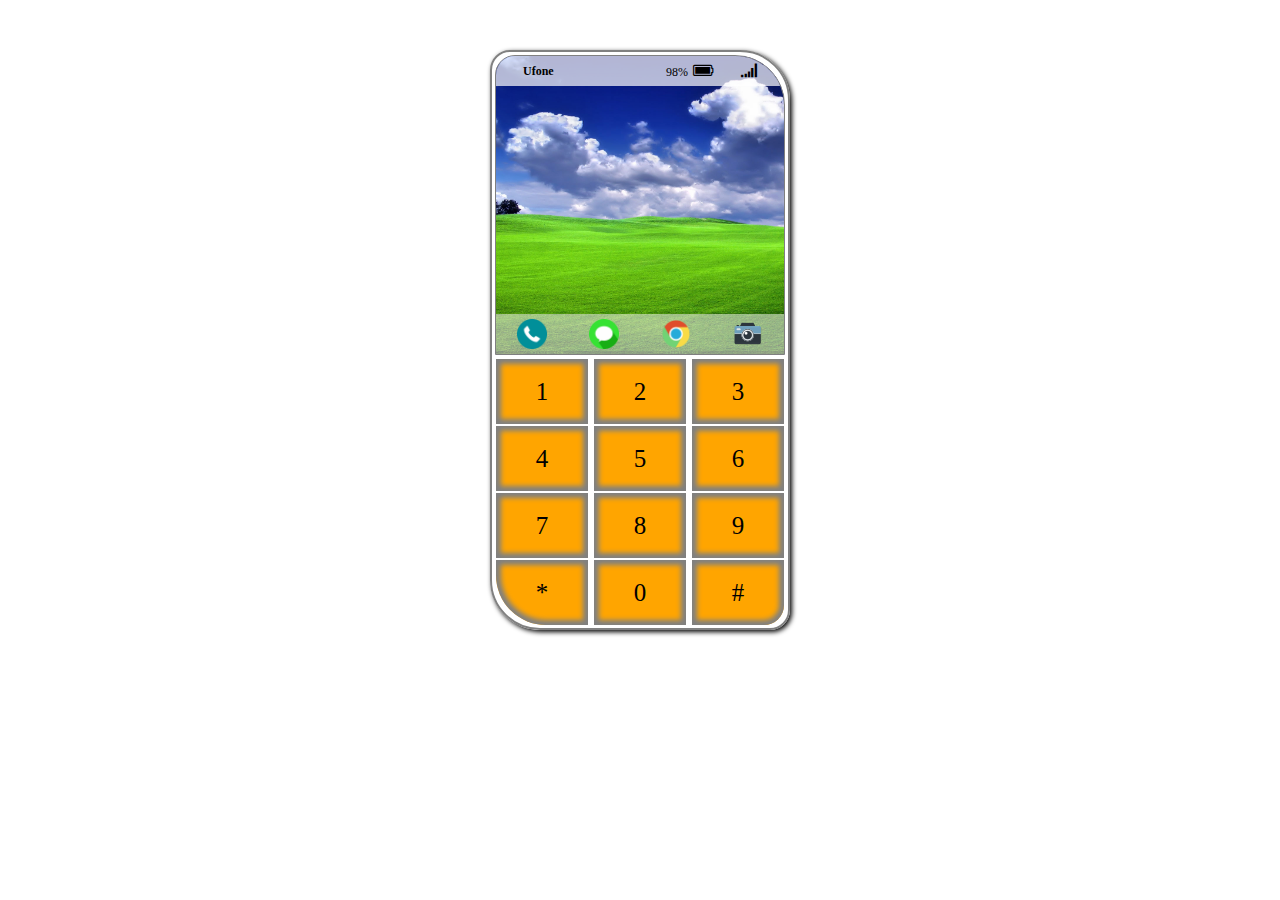
<file: Mobile Desing/index.html>
<!DOCTYPE html>
<html>
<head>
	<title>Mobile</title>
	<link rel="stylesheet" type="text/css" href="mobile.css">
	<link rel="stylesheet" href="https://cdnjs.cloudflare.com/ajax/libs/font-awesome/4.7.0/css/font-awesome.min.css">
</head>
<body>

	<div class="mobile">
<!---=================== SCREEN STARTS HERE =======================-->
		<div class="screen">
	<!--============ Notification Bar starts here ========-->
			<div class="notification-bar">
				<ul class="network-operator">
					<li><span id="jazz">Ufone</span></li>
				</ul>
				<ul class="notification-items">
					<li><span>98%</span><i class="fa fa-battery-full" aria-hidden="true"></i>
</li>
					<li><i class="fa fa-signal" aria-hidden="true"></i>

</li>

				</ul>
			</div>
	<!--============ Notification Bar ends here ============-->

	<!--============ screen bottom images starts here ======-->
			<div class="screen-bottom-bar">
				<img src="images/phone.png" class="bottom-images">
				<img src="images/message.png" class="bottom-images">
				<img src="images/chrome.png" class="bottom-images">
				<img src="images/camera.png" class="bottom-images">
			</div>
	<!--============ screen bottom images ends here ========-->
		</div>

<!---============= BOTTON CONTAINER STARTS HERE =======================-->
			<div class="btn-container">

				<button class="btn">1</button>
				<button class="btn">2</button>
				<button class="btn">3</button>

				<button class="btn">4</button>
				<button class="btn">5</button>
				<button class="btn">6</button>

				<button class="btn">7</button>
				<button class="btn">8</button>
				<button class="btn">9</button>

				<button class="btn btn-left-bottom">*</button>
				<button class="btn">0</button>
				<button class="btn btn-right-bottom"> # </button>
			</div>	
<!---============= BOTTON CONTAINER ENDS HERE =======================-->
	</div>

</body>
</html>
</file>
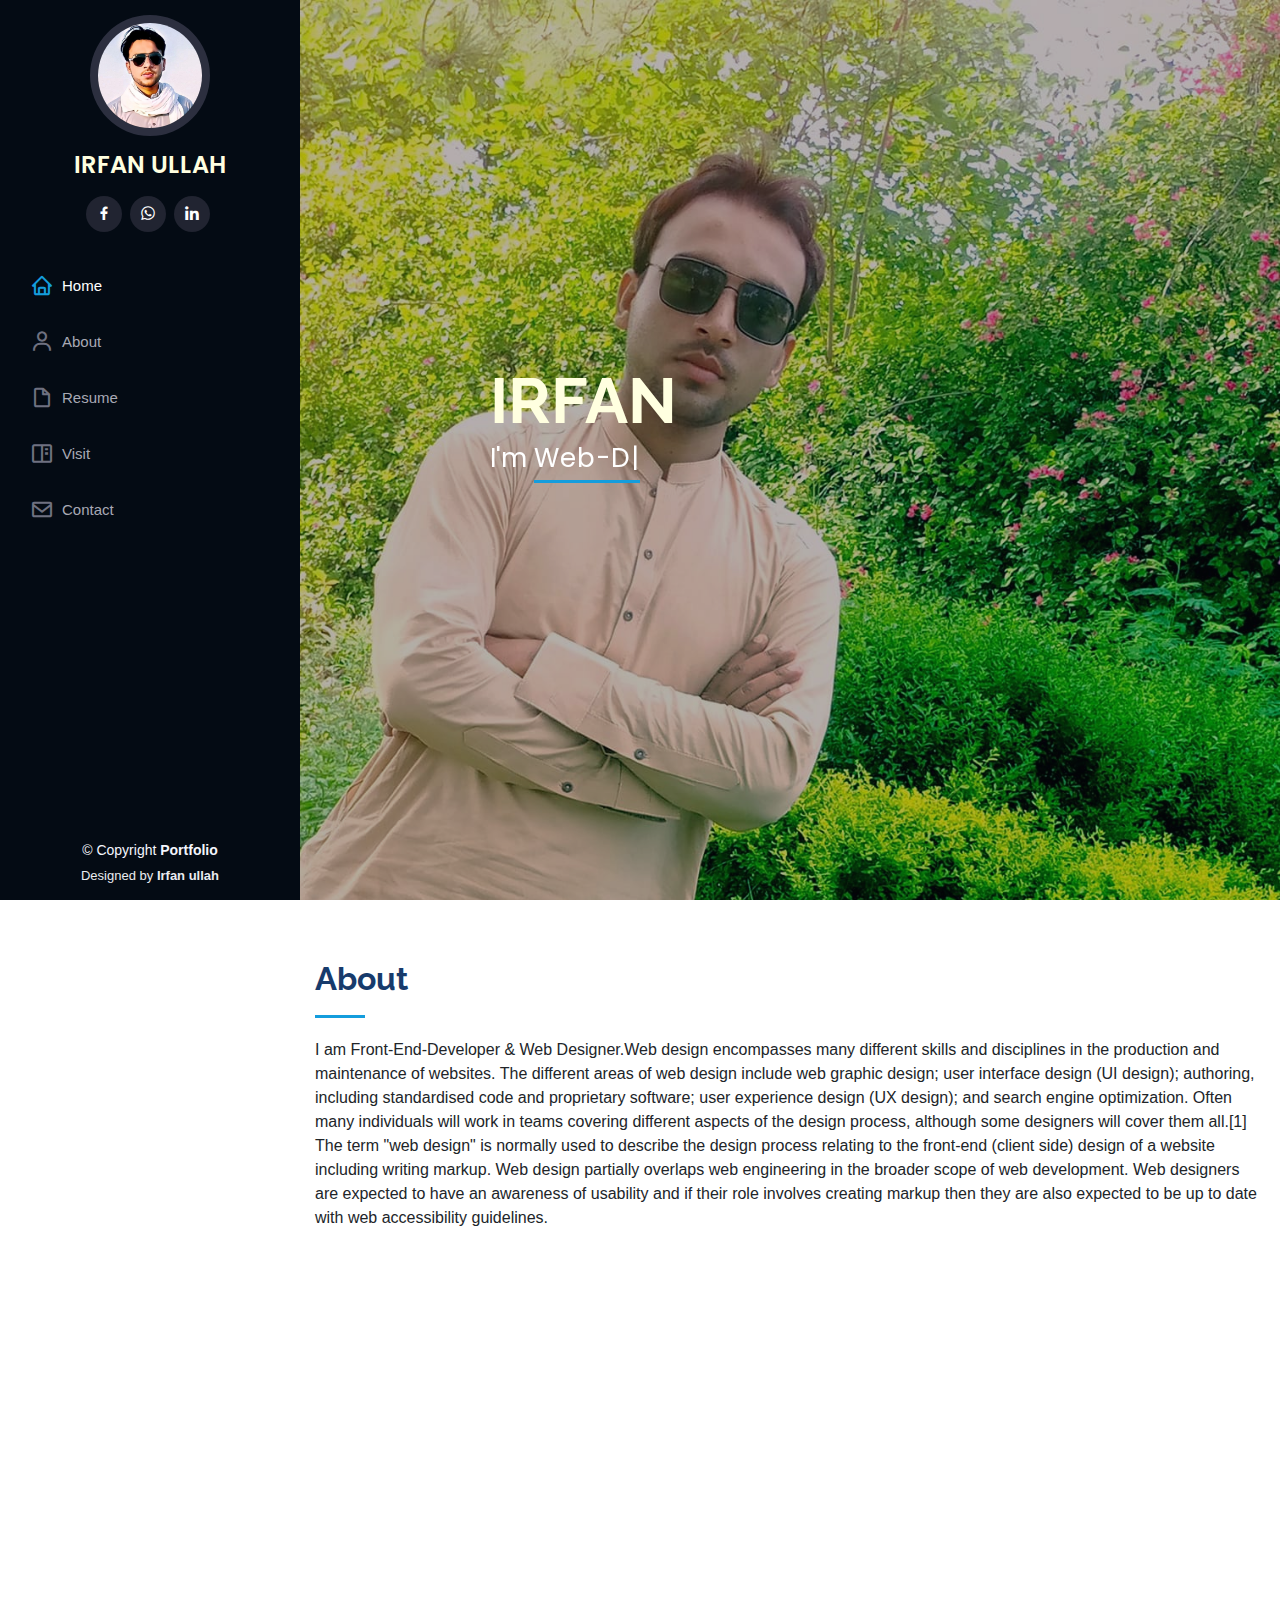
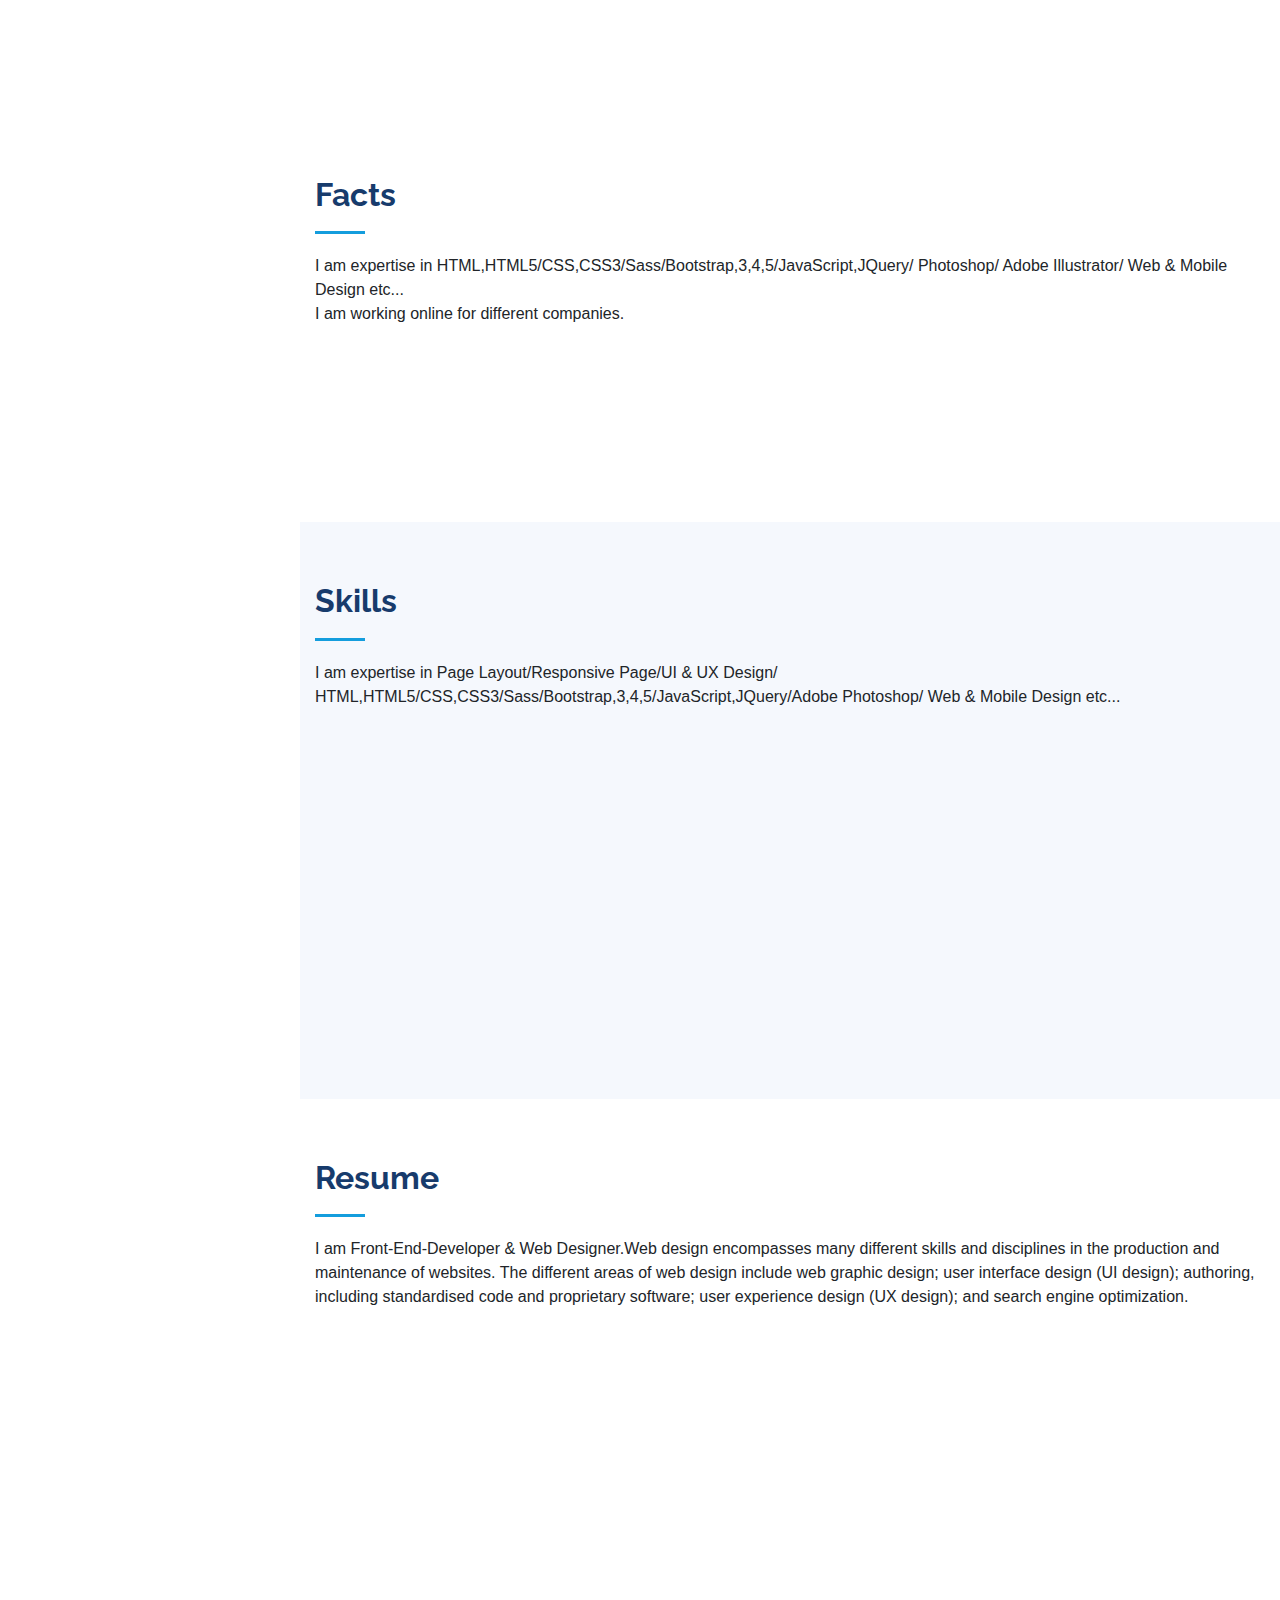
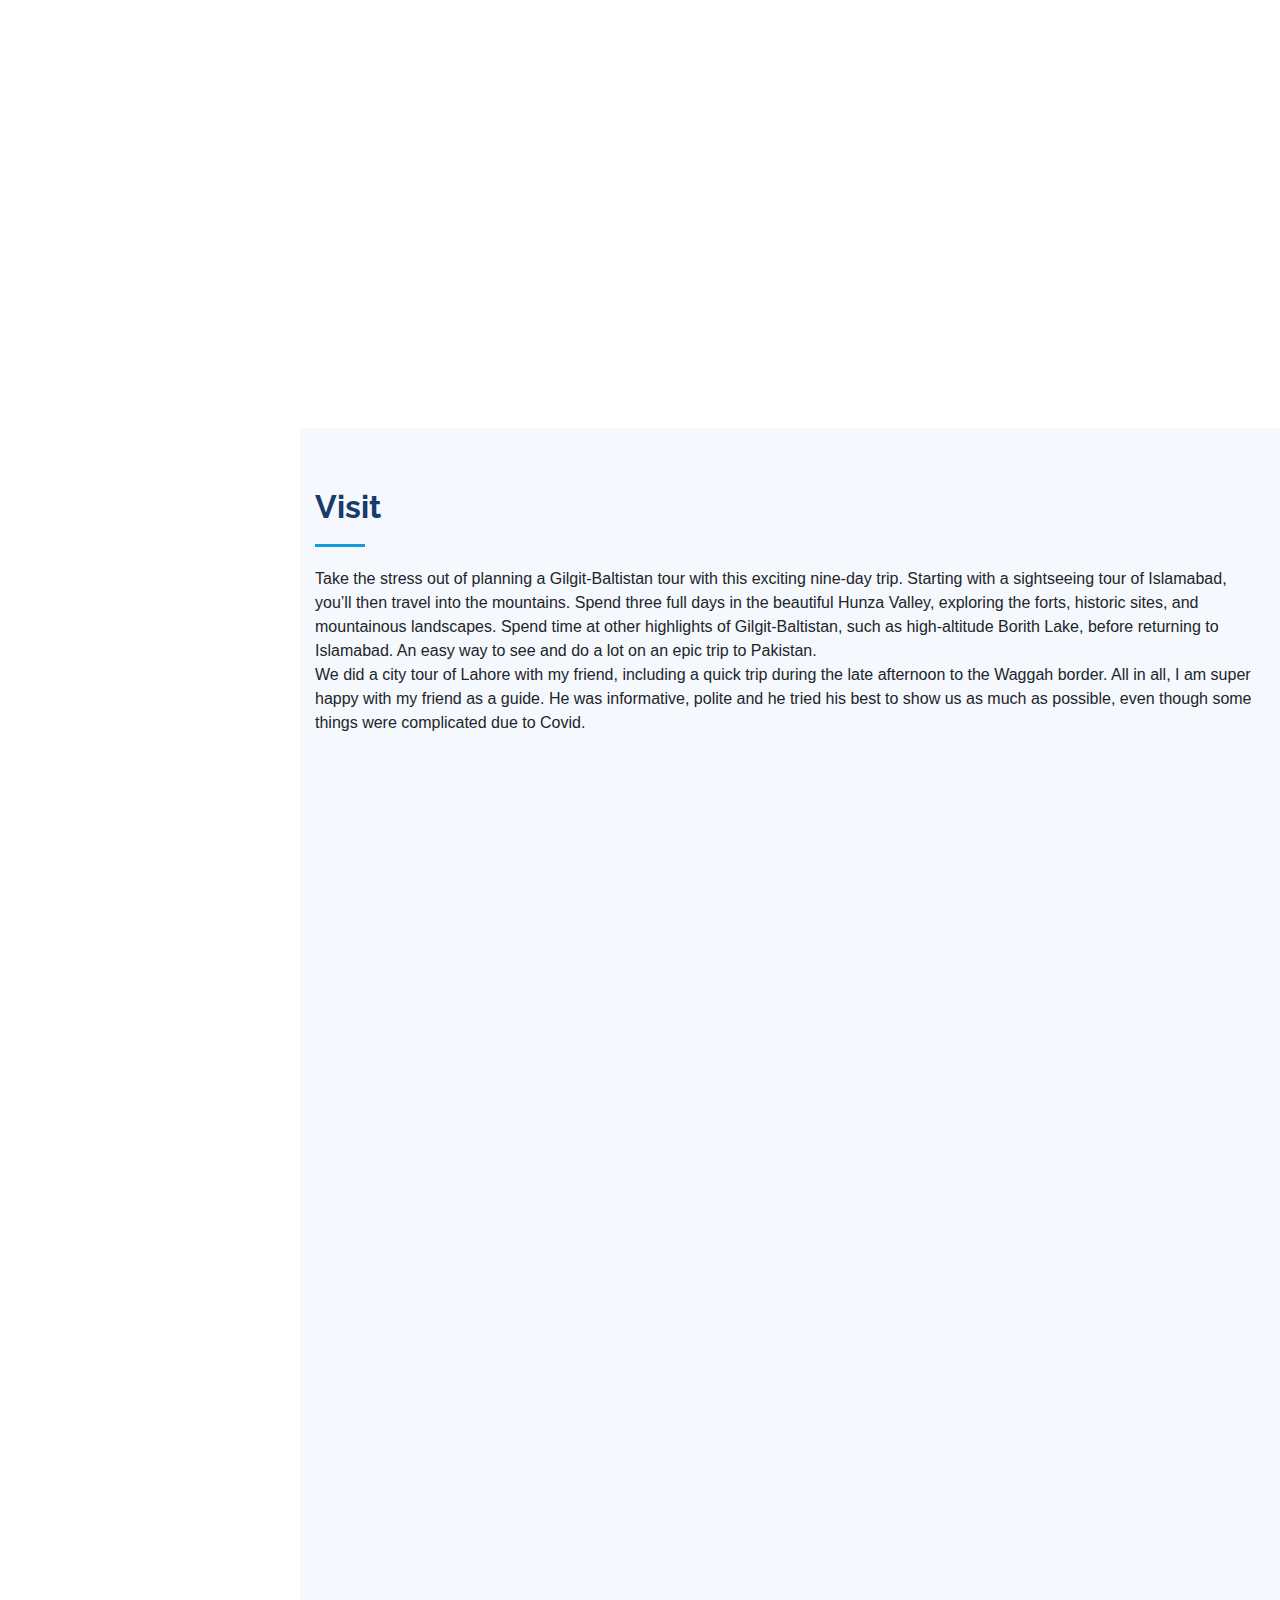
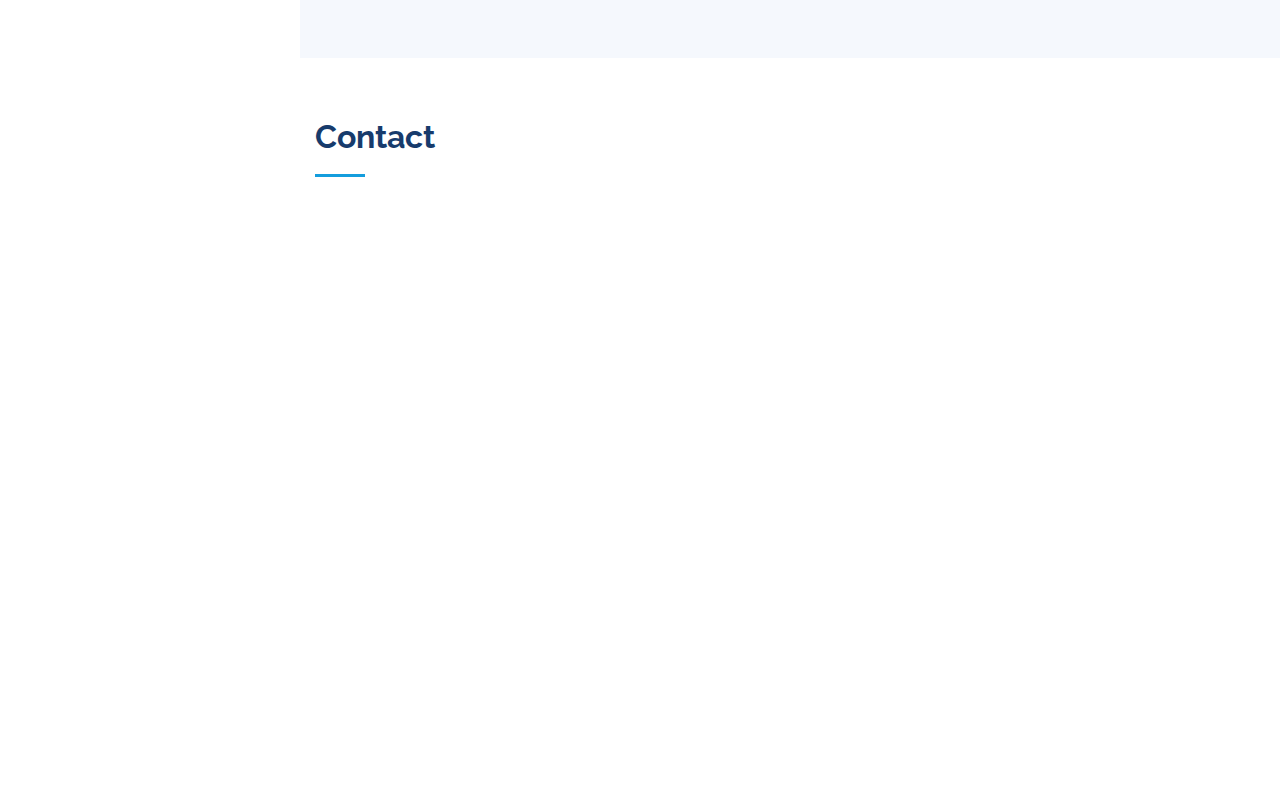
<file: My-Portfolio/index.html>
<!DOCTYPE html>
<html lang="en">

<head>
  <meta charset="utf-8">
  <meta content="width=device-width, initial-scale=1.0" name="viewport">

  <title>Portfolio</title>
  <meta content="" name="description">
  <meta content="" name="keywords">

  <!-- Favicons -->
  <link href="assets/img/favicon.png" rel="icon">
  <link href="assets/img/apple-touch-icon.png" rel="apple-touch-icon">

  <!-- Google Fonts -->
  <link href="https://fonts.googleapis.com/css?family=Open+Sans:300,300i,400,400i,600,600i,700,700i|Raleway:300,300i,400,400i,500,500i,600,600i,700,700i|Poppins:300,300i,400,400i,500,500i,600,600i,700,700i" rel="stylesheet">

  <!-- Vendor CSS Files -->
  <link href="assets/vendor/bootstrap/css/bootstrap.min.css" rel="stylesheet">
  <link href="assets/vendor/icofont/icofont.min.css" rel="stylesheet">
  <link href="assets/vendor/boxicons/css/boxicons.min.css" rel="stylesheet">
  <link href="assets/vendor/venobox/venobox.css" rel="stylesheet">
  <link href="assets/vendor/owl.carousel/assets/owl.carousel.min.css" rel="stylesheet">
  <link href="assets/vendor/aos/aos.css" rel="stylesheet">

  <!-- Template Main CSS File -->
  <link href="assets/css/style.css" rel="stylesheet">
</head>

<body>

  <!-- ======= Mobile nav toggle button ======= -->
  <button type="button" class="mobile-nav-toggle d-xl-none"><i class="icofont-navigation-menu"></i></button>

  <!-- ======= Header ======= -->
  <header id="header">
    <div class="d-flex flex-column">

      <div class="profile">
        <img src="assets/img/irfan.jpg" alt="" class="img-fluid rounded-circle">
        <h1 class="text-light"><a href="index.html">IRFAN ULLAH</a></h1>
        <div class="social-links mt-3 text-center">
          <a href="https://www.facebook.com/irfanullah.khan.184881/" class="facebook"><i class="bx bxl-facebook"></i></a>
          <a href="https://web.whatsapp.com/" class="whatsapp"><i class="bx bxl-whatsapp"></i></a>
          <a href="https://www.linkedin.com/in/irfan-ullah-52993321b/" class="linkedin"><i class="bx bxl-linkedin"></i></a>
        </div>
      </div>

      <nav class="nav-menu">
        <ul>
          <li class="active"><a href="index.html"><i class="bx bx-home"></i> <span>Home</span></a></li>
          <li><a href="#about"><i class="bx bx-user"></i> <span>About</span></a></li>
          <li><a href="#resume"><i class="bx bx-file-blank"></i> <span>Resume</span></a></li>
          <li><a href="#portfolio"><i class="bx bx-book-content"></i> Visit</a></li>
          <li><a href="#contact"><i class="bx bx-envelope"></i> Contact</a></li>

        </ul>
      </nav><!-- .nav-menu -->
      <button type="button" class="mobile-nav-toggle d-xl-none"><i class="icofont-navigation-menu"></i></button>

    </div>
  </header><!-- End Header -->

  <!-- ======= Hero Section ======= -->
  <section id="hero" class="d-flex flex-column justify-content-center align-items-center">
    <div class="hero-container" data-aos="fade-in">
      <h1>IRFAN</h1>
      <p>I'm <span class="typed" data-typed-items="Web-Designer"></span></p>
    </div>
  </section><!-- End Hero -->

  <main id="main">

    <!-- ======= About Section ======= -->
    <section id="about" class="about">
      <div class="container">

        <div class="section-title">
          <h2>About</h2>
          <p>I am Front-End-Developer & Web Designer.Web design encompasses many different skills and disciplines in the production and maintenance of websites. The different areas of web design include web graphic design; user interface design (UI design); authoring, including standardised code and proprietary software; user experience design (UX design); and search engine optimization. Often many individuals will work in teams covering different aspects of the design process, although some designers will cover them all.[1] The term "web design" is normally used to describe the design process relating to the front-end (client side) design of a website including writing markup. Web design partially overlaps web engineering in the broader scope of web development. Web designers are expected to have an awareness of usability and if their role involves creating markup then they are also expected to be up to date with web accessibility guidelines.</p>
        </div>

        <div class="row">
          <div class="col-lg-4" data-aos="fade-right">
            <img src="assets/img/irfan-3.jpg" class="img-fluid" alt="">
          </div>
          <div class="col-lg-8 pt-4 pt-lg-0 content" data-aos="fade-left">
            <h3>Front End Developer &amp; Web Designer.</h3>
            <p class="font-italic">
              I have exparience in Front End Developer and Web Designing. I have worked on several UI designing projects and make the design Dynamic, Clean, Modern and Sleek.
             <p>I am expertise in
              HTML,HTML5/CSS,CSS3/Sass/Bootstrap,3,4,5/JavaScript,JQuery/
              Photoshop/
              Adobe Illustrator/
              Web & Mobile Design etc...</p>
            </p>
            <div class="row">
              <div class="col-lg-6">
                <ul>
                  <li><i class="icofont-rounded-right"></i> <strong>Birthday:</strong> 4 April 1994</li>
                  <li><i class="icofont-rounded-right"></i> <strong>Phone:</strong> +923078078715</li>
                  <li><i class="icofont-rounded-right"></i> <strong>City:</strong> City : Pakistan, Islamabad</li>
                   <li><i class="icofont-rounded-right"></i> <strong>LinkedIn:</strong> Available</li>
                </ul>
              </div>
              <div class="col-lg-6">
                <ul>
                  <li><i class="icofont-rounded-right"></i> <strong>Age:</strong> 27</li>
                  <li><i class="icofont-rounded-right"></i> <strong>Degree:</strong> Information Technology</li>
                  <li><i class="icofont-rounded-right"></i> <strong>Email:</strong> irfanullahkk715@gmail.com</li>
                  <li><i class="icofont-rounded-right"></i> <strong>Freelance:</strong> Available</li>
                </ul>
              </div>
            </div>
          </div>
        </div>

      </div>
    </section><!-- End About Section -->

    <!-- ======= Facts Section ======= -->
    <section id="facts" class="facts">
      <div class="container">

        <div class="section-title">
          <h2>Facts</h2>
          <p>I am expertise in HTML,HTML5/CSS,CSS3/Sass/Bootstrap,3,4,5/JavaScript,JQuery/ Photoshop/ Adobe Illustrator/ Web & Mobile Design etc...</p>
          <p>I am working online for different companies.</p>
        </div>

        <div class="row no-gutters">

          <div class="col-lg-3 col-md-6 d-md-flex align-items-md-stretch" data-aos="fade-up">
            <div class="count-box">
              <i class="icofont-simple-smile"></i>
              <span data-toggle="counter-up">332</span>
              <p><strong>Happy Clients</strong></p>
            </div>
          </div>

          <div class="col-lg-3 col-md-6 d-md-flex align-items-md-stretch" data-aos="fade-up" data-aos-delay="100">
            <div class="count-box">
              <i class="icofont-document-folder"></i>
              <span data-toggle="counter-up">121</span>
              <p><strong>Projects</strong></p>
            </div>
          </div>

          <div class="col-lg-3 col-md-6 d-md-flex align-items-md-stretch" data-aos="fade-up" data-aos-delay="200">
            <div class="count-box">
              <i class="icofont-live-support"></i>
              <span data-toggle="counter-up">1,463</span>
              <p><strong>Hours Of Support</strong></p>
            </div>
          </div>

          <div class="col-lg-3 col-md-6 d-md-flex align-items-md-stretch" data-aos="fade-up" data-aos-delay="300">
            <div class="count-box">
              <i class="icofont-users-alt-5"></i>
              <span data-toggle="counter-up">15</span>
              <p><strong>Hard Workers</strong></p>
            </div>
          </div>

        </div>

      </div>
    </section><!-- End Facts Section -->

    <!-- ======= Skills Section ======= -->
    <section id="skills" class="skills section-bg">
      <div class="container">

        <div class="section-title">
          <h2>Skills</h2>
          <p>I am expertise in Page Layout/Responsive Page/UI & UX Design/ HTML,HTML5/CSS,CSS3/Sass/Bootstrap,3,4,5/JavaScript,JQuery/Adobe  Photoshop/ Web & Mobile Design etc...</p></p>
        </div>

        <div class="row skills-content">

          <div class="col-lg-6" data-aos="fade-up">

            <div class="progress">
              <span class="skill">Page Layout <i class="val">100%</i></span>
              <div class="progress-bar-wrap">
                <div class="progress-bar" role="progressbar" aria-valuenow="100" aria-valuemin="0" aria-valuemax="100"></div>
              </div>
            </div>

             <div class="progress">
              <span class="skill">PSD TO HTML <i class="val">100%</i></span>
              <div class="progress-bar-wrap">
                <div class="progress-bar" role="progressbar" aria-valuenow="100" aria-valuemin="0" aria-valuemax="100"></div>
              </div>
            </div>

            <div class="progress">
              <span class="skill">HTML,HTML 5 <i class="val">100%</i></span>
              <div class="progress-bar-wrap">
                <div class="progress-bar" role="progressbar" aria-valuenow="100" aria-valuemin="0" aria-valuemax="100"></div>
              </div>
            </div>

            <div class="progress">
              <span class="skill">CSS,CSS 3 <i class="val">90%</i></span>
              <div class="progress-bar-wrap">
                <div class="progress-bar" role="progressbar" aria-valuenow="90" aria-valuemin="0" aria-valuemax="100"></div>
              </div>
            </div>

            <div class="progress">
              <span class="skill">JavaScript,JQUERY <i class="val">85%</i></span>
              <div class="progress-bar-wrap">
                <div class="progress-bar" role="progressbar" aria-valuenow="85" aria-valuemin="0" aria-valuemax="100"></div>
              </div>
            </div>

             <div class="progress">
              <span class="skill">ms word,excel,power point<i class="val">100%</i></span>
              <div class="progress-bar-wrap">
                <div class="progress-bar" role="progressbar" aria-valuenow="100" aria-valuemin="0" aria-valuemax="100"></div>
              </div>
            </div>

          </div>

          <div class="col-lg-6" data-aos="fade-up" data-aos-delay="100">

             <div class="progress">
              <span class="skill">Responsive Template <i class="val">100%</i></span>
              <div class="progress-bar-wrap">
                <div class="progress-bar" role="progressbar" aria-valuenow="100" aria-valuemin="0" aria-valuemax="100"></div>
              </div>
            </div>

             <div class="progress">
              <span class="skill">UI & UX DESIGN <i class="val">100%</i></span>
              <div class="progress-bar-wrap">
                <div class="progress-bar" role="progressbar" aria-valuenow="100" aria-valuemin="0" aria-valuemax="100"></div>
              </div>
            </div>

            <div class="progress">
              <span class="skill">SASS <i class="val">100%</i></span>
              <div class="progress-bar-wrap">
                <div class="progress-bar" role="progressbar" aria-valuenow="100" aria-valuemin="0" aria-valuemax="100"></div>
              </div>
            </div>

            <div class="progress">
              <span class="skill">BOOTSTRAP 3,4,5 <i class="val">100%</i></span>
              <div class="progress-bar-wrap">
                <div class="progress-bar" role="progressbar" aria-valuenow="100" aria-valuemin="0" aria-valuemax="100"></div>
              </div>
            </div>

            <div class="progress">
              <span class="skill">Adobe Photoshop <i class="val">90%</i></span>
              <div class="progress-bar-wrap">
                <div class="progress-bar" role="progressbar" aria-valuenow="90" aria-valuemin="0" aria-valuemax="100"></div>
              </div>
            </div>

             <div class="progress">
              <span class="skill">typing speed 40wpm <i class="val">100%</i></span>
              <div class="progress-bar-wrap">
                <div class="progress-bar" role="progressbar" aria-valuenow="100" aria-valuemin="0" aria-valuemax="100"></div>
              </div>
            </div>

          </div>

        </div>

      </div>
    </section><!-- End Skills Section -->

    <!-- ======= Resume Section ======= -->
    <section id="resume" class="resume">
      <div class="container">

        <div class="section-title">
          <h2>Resume</h2>
          <p>I am Front-End-Developer & Web Designer.Web design encompasses many different skills and disciplines in the production and maintenance of websites. The different areas of web design include web graphic design; user interface design (UI design); authoring, including standardised code and proprietary software; user experience design (UX design); and search engine optimization.</p>
        </div>

        <div class="row">
          <div class="col-lg-6" data-aos="fade-up">
            <h3 class="resume-title">Sumary</h3>
            <div class="resume-item pb-0">
              <h4>Irfan Ullah</h4>
              <p><em>Innovative and deadline-driven Web Designer and Web Developer with 3+ months of experience designing and developing user-centered digital/print marketing material from initial concept to final, polished deliverable.</em></p>
              <ul>
                <li>Islamabad,Pakistan</li>
                <li>(+92)3078078715</li>
                <li>irfanullahkk715@gmail.com</li>
              </ul>
            </div>

            <h3 class="resume-title">Education</h3>
            <div class="resume-item">
              <h4>Information Technology</h4>
              <h5>2013 - 2016</h5>
              <p><em>University of Science and Techonlogy BANNU (KPK)</em></p>
              <p>Strengthening research and academics through up-to-date curricula, adequate Infrastructure, well -qualified faculty, academic and research collaboration with other universities both within and outside the country, and arrangement of conferences, symposia, and conferences.</p>
            </div>
          </div>
          <div class="col-lg-6" data-aos="fade-up" data-aos-delay="100">
            <h3 class="resume-title">Professional Experience</h3>
            <div class="resume-item">
              <h4>Front-end-Developer</h4>
              <ul>
                <li>Lead in the design, development, and implementation of the graphic, layout, and production communication materials</li>
                <li>Delegate tasks to the 7 members of the design team and provide counsel on all aspects of the project. </li>
                <li>Supervise the assessment of all graphic materials in order to ensure quality and accuracy of the design</li>
              </ul>
            </div>
            <div class="resume-item">
              <h4>Web Designer</h4>
              <ul>
                <li>Developed numerous marketing programs (logos, brochures,infographics, presentations, and advertisements).</li>
                <li>Managed up to 5 projects or tasks at a given time while under pressure</li>
                <li>Recommended and consulted with clients on the most appropriate graphic design</li>
                <li>Created 4+ design presentations and proposals a month for clients and account managers</li>
              </ul>
            </div>
          </div>
        </div>

      </div>
    </section><!-- End Resume Section -->

    <!-- ======= Visit Section ======= -->
    <section id="portfolio" class="portfolio section-bg">
      <div class="container">

        <div class="section-title">
          <h2>Visit</h2>
          <p>Take the stress out of planning a Gilgit-Baltistan tour with this exciting nine-day trip. Starting with a sightseeing tour of Islamabad, you’ll then travel into the mountains. Spend three full days in the beautiful Hunza Valley, exploring the forts, historic sites, and mountainous landscapes. Spend time at other highlights of Gilgit-Baltistan, such as high-altitude Borith Lake, before returning to Islamabad. An easy way to see and do a lot on an epic trip to Pakistan.</p>
          <p>We did a city tour of Lahore with my friend, including a quick trip during the late afternoon to the Waggah border. All in all, I am super happy with my friend as a guide. He was informative, polite and he tried his best to show us as much as possible, even though some things were complicated due to Covid.</p>
        </div>

        <div class="row" data-aos="fade-up">
          <div class="col-lg-12 d-flex justify-content-center">
            <ul id="portfolio-flters">
              <li data-filter="*" class="filter-active">All</li>
              <li data-filter=".filter-app">Islamabad</li>
              <li data-filter=".filter-card">Lahore</li>
              <li data-filter=".filter-web">Peshawar</li>
            </ul>
          </div>
        </div>

        <div class="row portfolio-container" data-aos="fade-up" data-aos-delay="100">

          <div class="col-lg-4 col-md-6 portfolio-item filter-app">
            <div class="portfolio-wrap">
              <img src="assets/img/portfolio/portfolio-1.jpg" class="img-fluid" alt="">
              <div class="portfolio-links">
                <a href="assets/img/portfolio/portfolio-1.jpg" data-gall="portfolioGallery" class="venobox" title="App 1"><i class="bx bx-plus"></i></a>
                <a href="portfolio-details.html" title="More Details"><i class="bx bx-link"></i></a>
              </div>
            </div>
          </div>

          <div class="col-lg-4 col-md-6 portfolio-item filter-web">
            <div class="portfolio-wrap">
              <img src="assets/img/portfolio/portfolio-2.jpg" class="img-fluid" alt="">
              <div class="portfolio-links">
                <a href="assets/img/portfolio/portfolio-2.jpg" data-gall="portfolioGallery" class="venobox" title="Web 3"><i class="bx bx-plus"></i></a>
                <a href="portfolio-details.html" title="More Details"><i class="bx bx-link"></i></a>
              </div>
            </div>
          </div>

          <div class="col-lg-4 col-md-6 portfolio-item filter-app">
            <div class="portfolio-wrap">
              <img src="assets/img/portfolio/portfolio-3.jpg" class="img-fluid" alt="">
              <div class="portfolio-links">
                <a href="assets/img/portfolio/portfolio-3.jpg" data-gall="portfolioGallery" class="venobox" title="App 2"><i class="bx bx-plus"></i></a>
                <a href="portfolio-details.html" title="More Details"><i class="bx bx-link"></i></a>
              </div>
            </div>
          </div>

          <div class="col-lg-4 col-md-6 portfolio-item filter-card">
            <div class="portfolio-wrap">
              <img src="assets/img/portfolio/portfolio-4.jpg" class="img-fluid" alt="">
              <div class="portfolio-links">
                <a href="assets/img/portfolio/portfolio-4.jpg" data-gall="portfolioGallery" class="venobox" title="Card 2"><i class="bx bx-plus"></i></a>
                <a href="portfolio-details.html" title="More Details"><i class="bx bx-link"></i></a>
              </div>
            </div>
          </div>

          <div class="col-lg-4 col-md-6 portfolio-item filter-web">
            <div class="portfolio-wrap">
              <img src="assets/img/portfolio/portfolio-5.jpg" class="img-fluid" alt="">
              <div class="portfolio-links">
                <a href="assets/img/portfolio/portfolio-5.jpg" data-gall="portfolioGallery" class="venobox" title="Web 2"><i class="bx bx-plus"></i></a>
                <a href="portfolio-details.html" title="More Details"><i class="bx bx-link"></i></a>
              </div>
            </div>
          </div>

          <div class="col-lg-4 col-md-6 portfolio-item filter-app">
            <div class="portfolio-wrap">
              <img src="assets/img/portfolio/portfolio-6.jpg" class="img-fluid" alt="">
              <div class="portfolio-links">
                <a href="assets/img/portfolio/portfolio-6.jpg" data-gall="portfolioGallery" class="venobox" title="App 3"><i class="bx bx-plus"></i></a>
                <a href="portfolio-details.html" title="More Details"><i class="bx bx-link"></i></a>
              </div>
            </div>
          </div>

          <div class="col-lg-4 col-md-6 portfolio-item filter-card">
            <div class="portfolio-wrap">
              <img src="assets/img/portfolio/portfolio-7.jpg" class="img-fluid" alt="">
              <div class="portfolio-links">
                <a href="assets/img/portfolio/portfolio-7.jpg" data-gall="portfolioGallery" class="venobox" title="Card 1"><i class="bx bx-plus"></i></a>
                <a href="portfolio-details.html" title="More Details"><i class="bx bx-link"></i></a>
              </div>
            </div>
          </div>

          <div class="col-lg-4 col-md-6 portfolio-item filter-card">
            <div class="portfolio-wrap">
              <img src="assets/img/portfolio/portfolio-8.jpg" class="img-fluid" alt="">
              <div class="portfolio-links">
                <a href="assets/img/portfolio/portfolio-8.jpg" data-gall="portfolioGallery" class="venobox" title="Card 3"><i class="bx bx-plus"></i></a>
                <a href="portfolio-details.html" title="More Details"><i class="bx bx-link"></i></a>
              </div>
            </div>
          </div>

          <div class="col-lg-4 col-md-6 portfolio-item filter-web">
            <div class="portfolio-wrap">
              <img src="assets/img/portfolio/portfolio-9.jpg" class="img-fluid" alt="">
              <div class="portfolio-links">
                <a href="assets/img/portfolio/portfolio-9.jpg" data-gall="portfolioGallery" class="venobox" title="Web 3"><i class="bx bx-plus"></i></a>
                <a href="portfolio-details.html" title="More Details"><i class="bx bx-link"></i></a>
              </div>
            </div>
          </div>

        </div>

      </div>
    </section><!-- End Portfolio Section -->

    <!-- ======= Contact Section ======= -->
    <section id="contact" class="contact">
      <div class="container">

        <div class="section-title">
          <h2>Contact</h2>
        </div>

        <div class="row" data-aos="fade-in">

          <div class="col-lg-5 d-flex align-items-stretch">
            <div class="info">
              <div class="address">
                <i class="icofont-google-map"></i>
                <h4>Location:</h4>
                <p>Codify (Pvt) Limited
                  Strt #7A, Hostel City, Chak Shahzad, Islamabad, 44000, Pakistan</p>
              </div>

              <div class="email">
                <i class="icofont-envelope"></i>
                <h4>Email:</h4>
                <p>irfanullahkk715@gmial.com</p>
              </div>

              <div class="phone">
                <i class="icofont-phone"></i>
                <h4>Call:</h4>
                <p>+923078078715</p>
              </div>

            </div>
          </div>

          <div class="col-lg-7 mt-5 mt-lg-0 d-flex align-items-stretch">
             <iframe src="https://www.google.com/maps/embed?pb=!1m18!1m12!1m3!1d5121.522888171135!2d73.15511665154861!3d33.65983938966275!2m3!1f0!2f0!3f0!3m2!1i1024!2i768!4f13.1!3m3!1m2!1s0x0%3A0xf2327a654291c1f3!2sCodify%20(Pvt)%20Limited!5e0!3m2!1sen!2sbg!4v1633510200330!5m2!1sen!2sbg" width="600" height="450" style="border:0;" allowfullscreen="" loading="lazy"></iframe>
          </div>

        </div>

      </div>
    </section><!-- End Contact Section -->

  </main><!-- End #main -->

  <!-- ======= Footer ======= -->
  <footer id="footer">
    <div class="container">
      <div class="copyright">
        &copy; Copyright <strong><span>Portfolio</span></strong>
      </div>
      <div class="credits">
        <!-- All the links in the footer should remain intact. -->
        <!-- You can delete the links only if you purchased the pro version. -->
        <!-- Licensing information: https://bootstrapmade.com/license/ -->
        <!-- Purchase the pro version with working PHP/AJAX contact form: https://bootstrapmade.com/iportfolio-bootstrap-portfolio-websites-template/ -->
        Designed by <strong>Irfan ullah</strong>
      </div>
    </div>
  </footer><!-- End  Footer -->

  <a href="#" class="back-to-top"><i class="icofont-simple-up"></i></a>

  <!-- Vendor JS Files -->
  <script src="assets/vendor/jquery/jquery.min.js"></script>
  <script src="assets/vendor/bootstrap/js/bootstrap.bundle.min.js"></script>
  <script src="assets/vendor/jquery.easing/jquery.easing.min.js"></script>
  <script src="assets/vendor/php-email-form/validate.js"></script>
  <script src="assets/vendor/waypoints/jquery.waypoints.min.js"></script>
  <script src="assets/vendor/counterup/counterup.min.js"></script>
  <script src="assets/vendor/isotope-layout/isotope.pkgd.min.js"></script>
  <script src="assets/vendor/venobox/venobox.min.js"></script>
  <script src="assets/vendor/owl.carousel/owl.carousel.min.js"></script>
  <script src="assets/vendor/typed.js/typed.min.js"></script>
  <script src="assets/vendor/aos/aos.js"></script>

  <!-- Template Main JS File -->
  <script src="assets/js/main.js"></script>

</body>

</html>
</file>
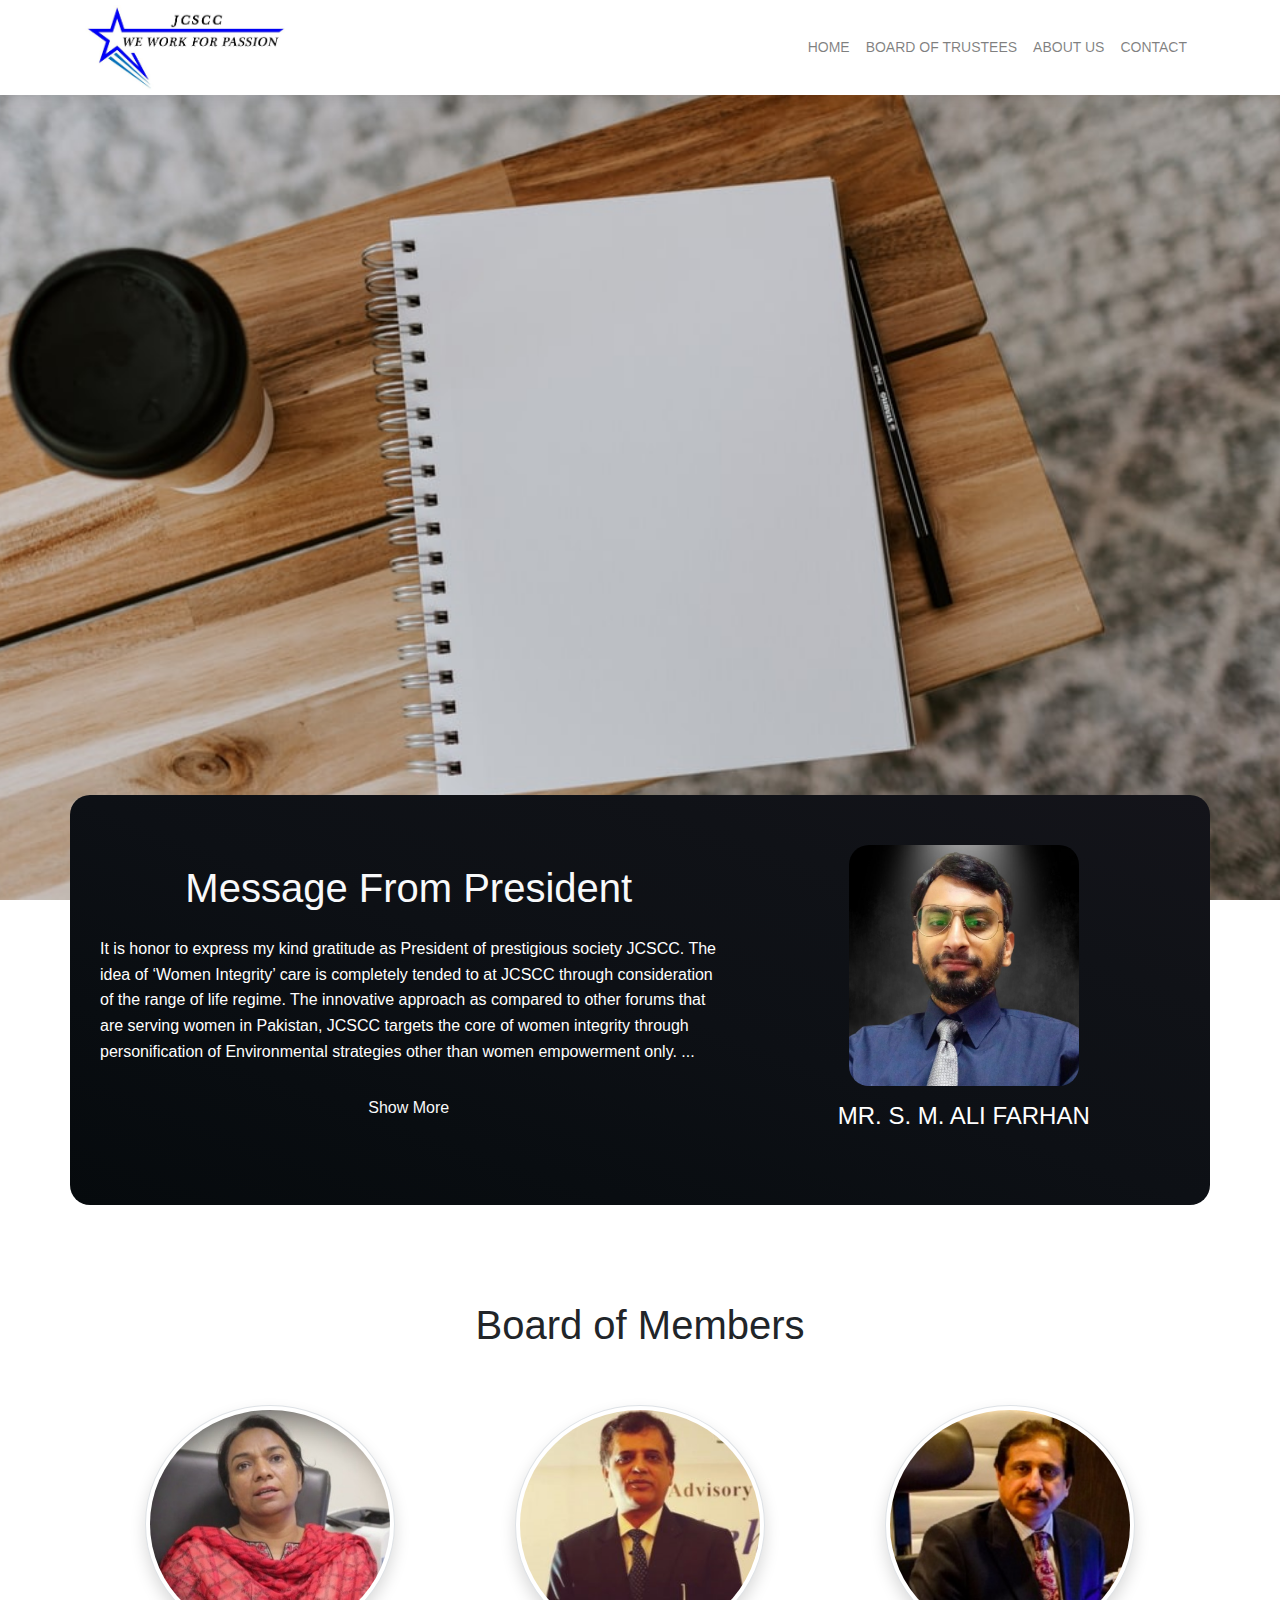
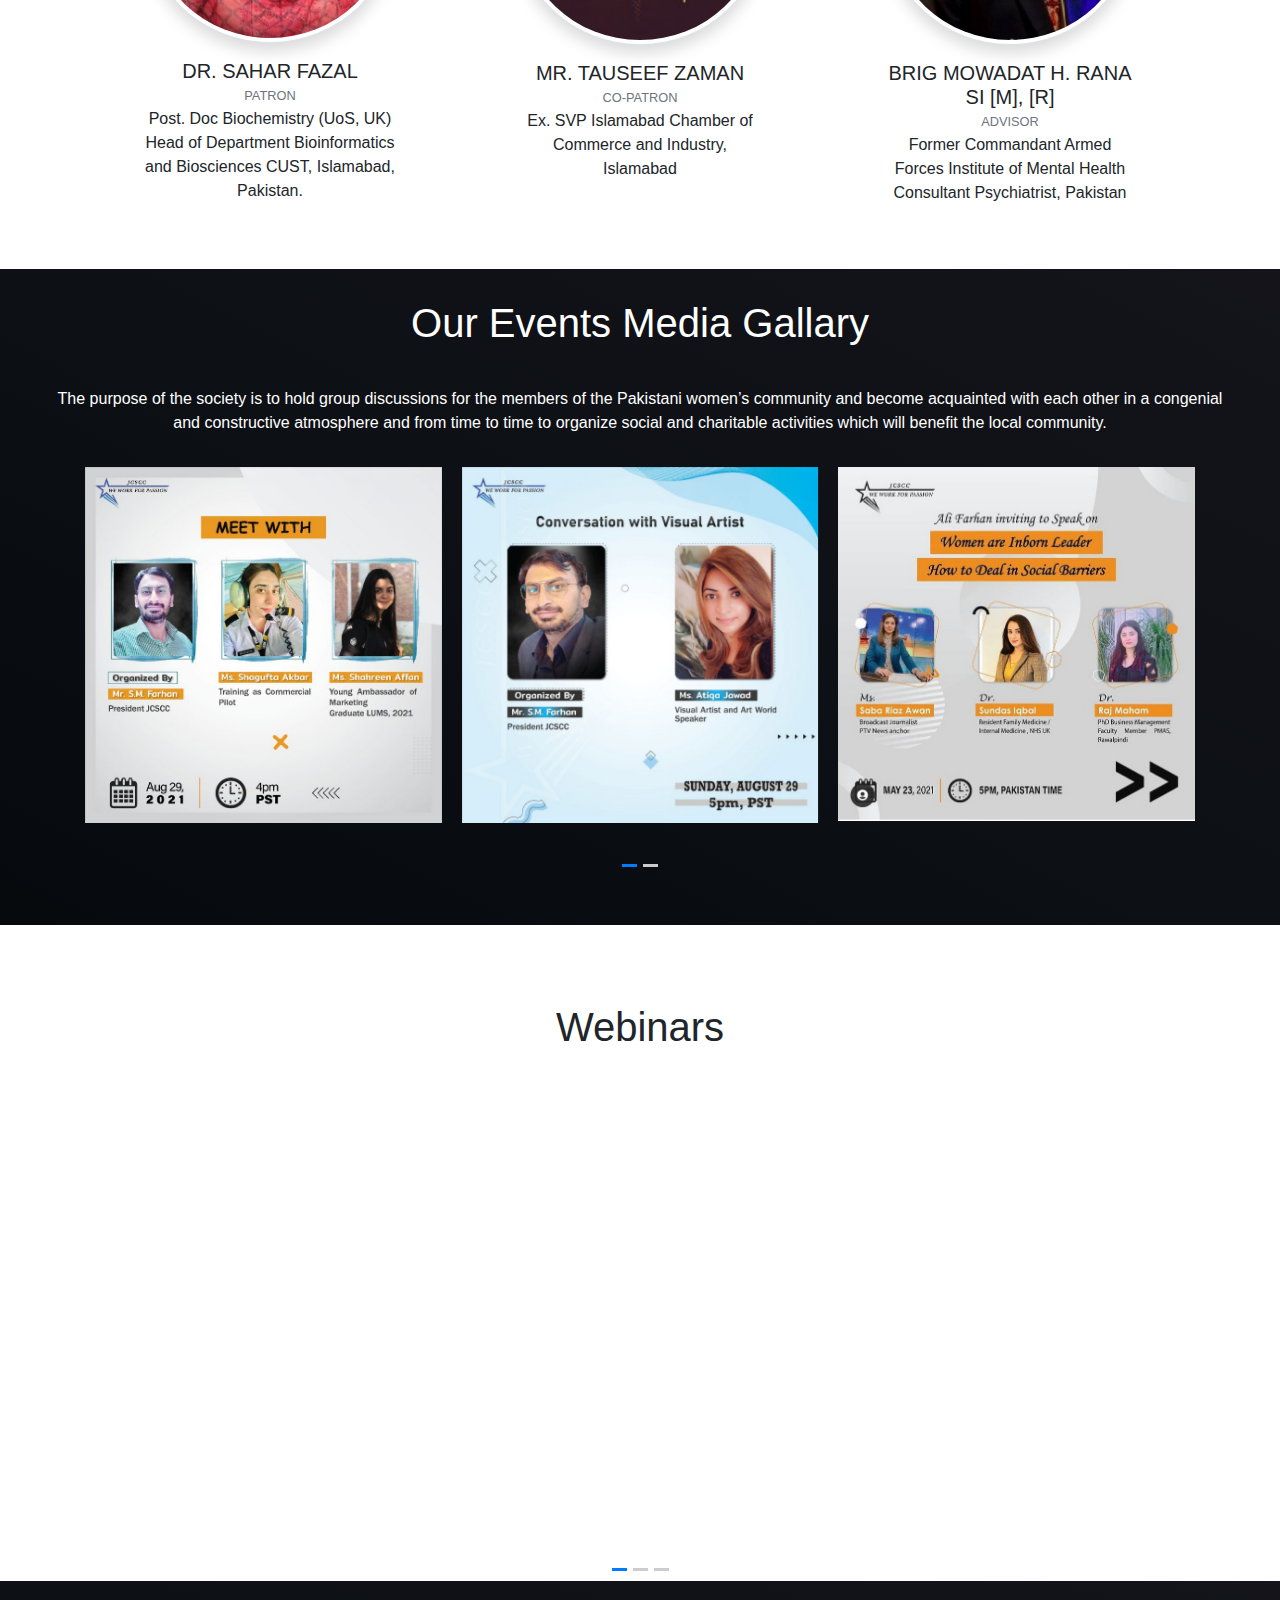
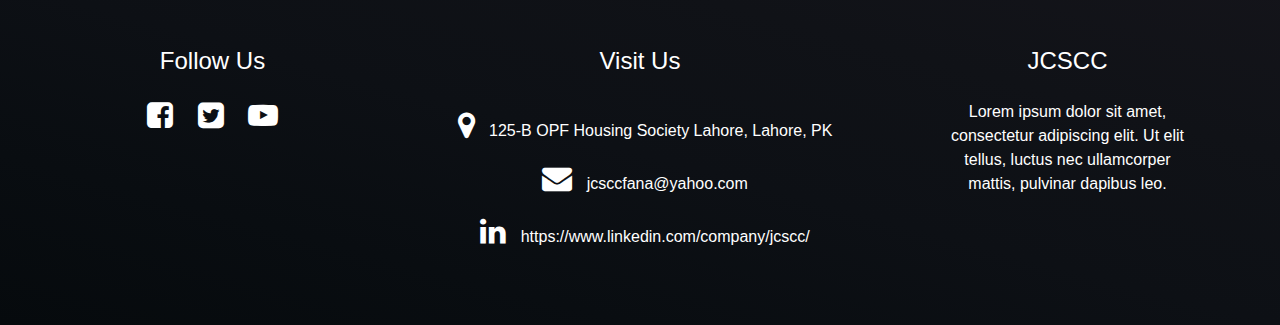
<file: Template/index.html>
<!DOCTYPE html>
<html lang="en">
<head>
  <title>JCSCCPAK</title>
  <meta charset="utf-8">
  <meta name="viewport" content="width=device-width, initial-scale=1">
  <link rel="stylesheet" href="https://maxcdn.bootstrapcdn.com/bootstrap/4.5.2/css/bootstrap.min.css">
  <link rel="stylesheet" type="text/css" href="assets/css/index.css">
  <link rel="stylesheet" href="https://cdnjs.cloudflare.com/ajax/libs/font-awesome/4.7.0/css/font-awesome.min.css">
<link rel="stylesheet" href="assets/css/owl.carousel.min.css">

</head>
<body>

<!-----------------------------navbar------------------------------->
<section>
<nav class="navbar navbar-expand-lg navbar-light px-3">
  <div class="container">
    <a class="navbar-brand" href="#">
      <img src="assets/images/logo.jpg">
    </a>
  <button class="navbar-toggler" type="button" data-toggle="collapse" data-target="#navbarSupportedContent" aria-controls="navbarSupportedContent" aria-expanded="false" aria-label="Toggle navigation">
    <span class="navbar-toggler-icon"></span>
  </button>
  <div class="collapse navbar-collapse" id="navbarSupportedContent">
    <ul class="navbar-nav ml-auto">
      <li class="nav-item">
        <a class="nav-link" href="#">Home <span class="sr-only">(current)</span></a>
      </li>
      <li class="nav-item">
        <a class="nav-link" href="#">Board of Trustees</a>
      </li>
      <li class="nav-item">
        <a class="nav-link" href="#">About Us</a>
      </li>
      <li class="nav-item">
        <a class="nav-link" href="#">Contact</a>
      </li>
    </ul>
  </div>
   </div>
  </nav>
  </section>
<!-----------------------------Banner------------------------------->
<section class="banner-img"></section>
<!-----------------------------Message------------------------------->

<section class="container message-sec">
 
<div class="row">

 <div class="col-lg-7 d-flex align-items-center">
  <div>
     <h1 class="text-light text-center pb-3">Message From President</h1>
   <p>
        It is honor to express my kind gratitude as President of prestigious society JCSCC. The idea of ‘Women Integrity’ care is completely tended to at JCSCC through consideration of the range of life regime. The innovative approach as compared to other forums that are serving women in Pakistan, JCSCC targets the core of women integrity through personification of Environmental strategies other than women empowerment only. 
        <span id="points">...</span>
  
        <span id="moreText"> It is imagined helping get upgrades in training of value in Moral, Ethical and social qualities. The idea of ‘Women Integrity’ care is completely tended to at JCSCC through consideration of the range of life regime. The innovative approach as compared to other forums that are serving women in Pakistan, JSCSS targets the core of women integrity through personification of Environmental strategies other than women empowerment only.
        </span>
    </p>
  <div class="more-btn text-center">
    <a class="d-inline-block border-0 bg-transparent text-light py-3" onclick="toggleText()" id="textButton">
        Show More
    </a>
    </div>
   
  </div>
   
 </div>

 <div class="col-lg-5  text-center">
   <img src="assets/images/message.jpg">
   <h5 class="p-3">MR. S. M. ALI FARHAN</h5>
 </div>

</div>
</section>
<!-----------------------------Board of Members------------------------------->
<section class="container board-member py-5">
    <h1 class=" text-center py-5">Board of Members</h1>

  <div class="row text-center our-team mx-auto align-top">

     <div class="col-md-4">
            <div><img src="assets/images/1.jpg" alt="" class="img-fluid rounded-circle mb-3 img-thumbnail shadow">
                <h5 class="mb-0">DR. SAHAR FAZAL </h5><span class="small text-uppercase text-muted">Patron</span>
                <p>Post. Doc Biochemistry (UoS, UK)
                Head of Department Bioinformatics and Biosciences
                CUST, Islamabad, Pakistan.</p>
            </div>
        </div>

        <div class="col-md-4 ">
            <div><img src="assets/images/2.jpg" alt="" class="img-fluid rounded-circle mb-3 img-thumbnail shadow">
                <h5 class="mb-0">MR. TAUSEEF ZAMAN </h5><span class="small text-uppercase text-muted">Co-Patron</span>
                <p>Ex. SVP Islamabad Chamber of Commerce and Industry, Islamabad</p>
            </div>
        </div>

        <div class="col-md-4">
            <div><img src="assets/images/3.jpg" alt="" class="img-fluid rounded-circle mb-3 img-thumbnail shadow">
                <h5 class="mb-0">BRIG MOWADAT H. RANA SI [M], [R]</h5><span class="small text-uppercase text-muted">Advisor</span>
                <p>Former Commandant Armed Forces
                Institute of Mental Health Consultant Psychiatrist, Pakistan</p>
            </div>
        </div>

  </div>
  
</section>


<!--------------------------crousel-media-gallery--------------------------->
<section class="container-fluid media-gallery">

    <h1 class=" text-center pb-3">Our Events Media Gallary</h1>

    <p class="text-center py-3 px-5">
      The purpose of the society is to hold group discussions for the members of the Pakistani women’s community and become acquainted with each other in a congenial and constructive atmosphere and from time to time to organize social and charitable activities which will benefit the local community.</p>

      
    <div class="site-section bg-left-half mb-5">
      <div class="container owl-2-style">
        
        <div class="owl-carousel owl-2">
          <div class="media-29101">
            <a href="#"><img src="assets/images/crousel-1.jpg" alt="Image" class="img-fluid"></a>
          </div>
          <div class="media-29101">
            <a href="#"><img src="assets/images/crousel-2.jpg" alt="Image" class="img-fluid"></a>
          </div>
          <div class="media-29101">
            <a href="#"><img src="assets/images/crousel-3.jpg" alt="Image" class="img-fluid"></a>
          </div>
          <div class="media-29101">
            <a href="#"><img src="assets/images/crousel-4.jpg" alt="Image" class="img-fluid"></a>
          </div>
          <div class="media-29101">
            <a href="#"><img src="assets/images/crousel-5.jpg" alt="Image" class="img-fluid"></a>
          </div>
          <div class="media-29101">
            <a href="#"><img src="assets/images/crousel-6.jpg" alt="Image" class="img-fluid"></a>
          </div>
        </div>

      </div>
    </div>

    

</section>
<!--------------------------crousel-Webinars--------------------------->
<section class="container owl-2-style webinars">

    <h1 class="text-center py-5">Webinars</h1>

        <div class="owl-carousel owl-3">

            <div class="embed-responsive embed-responsive-4by3">
              <iframe class="embed-responsive-item" src="https://www.youtube.com/watch?v=DIKGO9aOZQE&feature=youtu.be" allowfullscreen></iframe>
            </div>
    
            <div class="embed-responsive embed-responsive-4by3">
              <iframe class="embed-responsive-item" src="https://www.youtube.com/watch?v=Ko2VJDeG-Ws&feature=youtu.be" allowfullscreen></iframe>
            </div>

            <div class="embed-responsive embed-responsive-4by3">
              <iframe class="embed-responsive-item" src="https://www.youtube.com/watch?v=rAlD6e8szwI&feature=youtu.be" allowfullscreen></iframe>
            </div>
 
           <div class="embed-responsive embed-responsive-4by3">
              <iframe class="embed-responsive-item" src="https://www.youtube.com/watch?v=wEv0vWYW8ak" allowfullscreen></iframe>
            </div>

           <div class="embed-responsive embed-responsive-4by3">
              <iframe class="embed-responsive-item" src="https://www.youtube.com/watch?v=NsDZ7eayjOM&feature=youtu.be" allowfullscreen></iframe>
            </div>
      
</section>
<!--------------------------footer--------------------------->
<section class="footer">
  <div class="container">
  <div class="row">

    <div class="col-lg-3 text-center social-icon">
          <h4 class="py-3">Follow Us</h4>
        <a href=""><i class="fa fa-facebook-square" aria-hidden="true"></i></a>
        <a href=""><i class="fa fa-twitter-square" aria-hidden="true"></i></a>
        <a href=""><i class="fa fa-youtube-play" aria-hidden="true"></i></a>
    </div>

    <div class="col-lg-6 text-center">
      <h4 class="py-3 ">Visit Us</h4>
      <ul>
      <li><i class="fa fa-map-marker" aria-hidden="true"></i> <a href="">125-B OPF Housing Society Lahore, Lahore, PK</a></li>
      <li><i class="fa fa-envelope" aria-hidden="true"></i> <a href="">jcsccfana@yahoo.com</a></li>
      <li><i class="fa fa-linkedin" aria-hidden="true"></i> <a href="">https://www.linkedin.com/company/jcscc/</a></li>
      </ul>
    </div>

    <div class="col-lg-3 text-center">
      <h4 class="py-3">JCSCC</h4>
      <p>Lorem ipsum dolor sit amet, consectetur adipiscing elit. Ut elit tellus, luctus nec ullamcorper mattis, pulvinar dapibus leo.</p>
    </div>

  </div>
  </div>
</section>











<!--------------------Scritps------------------->
  <script src="https://ajax.googleapis.com/ajax/libs/jquery/3.5.1/jquery.min.js"></script>
  <script src="https://cdnjs.cloudflare.com/ajax/libs/popper.js/1.16.0/umd/popper.min.js"></script>
  <script src="https://maxcdn.bootstrapcdn.com/bootstrap/4.5.2/js/bootstrap.min.js"></script>

  <script src="assets/js/owl.carousel.min.js"></script>
  <script src="assets/js/main.js"></script>

</body>
</html>
</file>
<file: Mobile Desing/mobile.css>
*{
	padding: 0;
	margin: 0;
	box-sizing: border-box;
}

.mobile{
	width: 300px;
	height: 580px;
	border: 2px solid gray;
	margin: auto;
	margin-top: 50px;
	border-radius: 20px 50px;
	text-align: center;
	box-shadow: 2px 2px 5px black;
}

.screen{
	width: 290px;
	height: 300px;
	border: 1px solid gray;
	background-image: url(naturepic.jpg);
	background-size: cover;

	border-radius: 20px 50px 0px 0px;
	margin: 3px auto;
	overflow: hidden;

	position: relative;
}
.notification-bar{
	width: 100%;
	height: 30px;
	display: flex;
	justify-content: space-between;
	background-color: rgba(256,256,256,0.7);
}
.network-operator{
	list-style-type: none;
}
.network-operator li{
	margin-left: 27px;
	font-weight: bold;
}
.notification-items{
	list-style-type: none;
	line-height: 30px;
	display: flex;
	justify-content: flex-end;
}
.notification-items li{
	margin-right: 27px;
}
span{
	font-family: calibri;
	font-size: 12px;
	line-height: 30px;
	margin-right: 5px;
}
#jazz{
	justify-content: flex-start;
	font-weight: bold;
}
.screen-bottom-bar{
	width: 100%;
	height: 40px;
	display: flex;
	justify-content: space-around;
	background-color: rgba(256,256,256,0.5);
	position: absolute;
	bottom: 0;
}
.bottom-images{
	width: 30px;
	height: 30px;
	margin-top: 5px;
}




.btn-container{
	width: 290px;
	height: 300px;
	margin: 2px auto;
	justify-content: center;
}
.btn{
	width: 92px;
	height: 65px;
	background-color: orange;
	border: none;
	margin: 1px;
	font-family: Calibri;
	font-size: 25px;
	box-shadow: inset 0px 0px 5px 5px gray;
	cursor: pointer;
	transition: 0.5s;
}
.btn:hover{
	background-color: yellow;
}
.btn-left-bottom{
	border-radius: 0px 0px 0px 50px;
}
.btn-right-bottom{
	border-radius: 0px 0px 20px 0px;
}
</file>
<file: My-Portfolio/assets/vendor/venobox/venobox.css>
/* ------ venobox.css --------*/
.vbox-overlay *, .vbox-overlay *:before, .vbox-overlay *:after{
    -webkit-backface-visibility: hidden;
    -webkit-box-sizing:border-box;
    -moz-box-sizing:border-box;
    box-sizing:border-box;
}
.vbox-overlay * { 
    -webkit-backface-visibility: visible;
    backface-visibility: visible;
}
.vbox-overlay{
    display: -webkit-flex;
    display: flex;
    -webkit-flex-direction: column;
    flex-direction: column;
    -webkit-justify-content: center;
    justify-content: center;
    -webkit-align-items: center;
    align-items: center;
    position: fixed;
    left: 0;
    top: 0;
    bottom: 0;
    right: 0;
    z-index: 999999;
}

/* ----- navigation ----- */
.vbox-title{
    width: 100%;
    height: 40px;
    float: left;
    text-align: center;
    line-height: 28px;
    font-size: 12px;
    padding: 6px 50px;
    overflow: hidden;
    position: fixed;
    display: none;
    left: 0;
    z-index: 89;
}
.vbox-close{
    cursor: pointer;
    position: fixed;
    top: -1px;
    right: 0;
    width: 50px;
    height: 40px;
    padding: 6px;
    display: block;
    background-position:10px center;
    overflow: hidden;
    font-size: 24px;
    line-height: 1;
    text-align: center;
    z-index: 99;
}
.vbox-left{
    cursor: pointer;
    position: fixed;
    left: 0;
    height: 40px;
    overflow: hidden;
    line-height: 28px;
    font-size: 12px;
    z-index: 99;
    display: flex;
    align-items:center;
}
.vbox-num{
    display: inline-block;
    margin: 6px 0 6px 15px;
}
/* ----- Social share ----- */
.vbox-share{
    line-height: 28px;
    font-size: 12px;
    overflow: hidden;
    position: fixed;
    left: 0;
    z-index: 98;
    display: flex;
    align-items:center;
    justify-content: center;
    width: 100%;
    text-align: center;
}
.vbox-share svg{
    max-height: 28px;
    width: 28px;
    z-index: 10;
    margin-left: 12px;
    margin-top: 6px;
    margin-bottom: 6px;
    vertical-align: middle;
}


/* ----- navigation ARROWS ----- */
.vbox-next, .vbox-prev{
    position: fixed;
    top: 50%;
    margin-top: -15px;
    overflow: hidden;
    cursor: pointer;
    display: block;
    width: 45px;
    height: 45px;
    z-index: 99;
}
.vbox-next span, .vbox-prev span{
    position: relative;
    width: 20px;
    height: 20px;
    border: 2px solid transparent;
    border-top-color: #B6B6B6;
    border-right-color: #B6B6B6;
    text-indent: -100px;
    position: absolute;
    top: 8px;
    display: block;
}
.vbox-prev{
    left: 15px;
}
.vbox-next{
    right: 15px;
}
.vbox-prev span{
    left: 10px;
    -ms-transform: rotate(-135deg);
    -webkit-transform: rotate(-135deg);
    transform: rotate(-135deg);
}
.vbox-next span{
    -ms-transform: rotate(45deg);
    -webkit-transform: rotate(45deg);
    transform: rotate(45deg);
    right: 10px;
}
/* ------- inline window ------ */
.vbox-inline{
    width: 420px;
    height: 315px;
    height: 70vh;
    padding: 10px;
    background: #fff;
    margin: 0 auto;
    overflow: auto;
    text-align: left;
}
/* ------- Video & iFrames window ------ */
.venoframe{
    max-width: 100%;
    width: 100%;
    border: none;
    width: 100%;
    height: 260px;
    height: 70vh;
}
.venoframe.vbvid{
    height: 260px;
}
@media (min-width: 768px) {
    .venoframe, .vbox-inline{
        width: 90%;
        height: 360px;
        height: 70vh;
    }
    .venoframe.vbvid{
        width: 640px;
        height: 360px;
    }
}
@media (min-width: 992px) {
    .venoframe, .vbox-inline{
        max-width: 1200px;
        width: 80%;
        height: 540px;
        height: 70vh;
    }
    .venoframe.vbvid{
        width: 960px;
        height: 540px;
    }
}
/* 
Please do NOT edit this part! 
or at least read this note: http://i.imgur.com/7C0ws9e.gif
*/
.vbox-open{
    overflow: hidden;
}
.vbox-container{
    position: absolute;
    left: 0;
    right: 0;
    top: 0;
    bottom: 0;
    overflow-x: hidden;
    overflow-y: scroll;
    overflow-scrolling: touch;
    -webkit-overflow-scrolling: touch;
    z-index: 20;
    max-height: 100%;

}

.vbox-content{
    text-align: center;
    float: left;
    width: 100%;
    position: relative;
    overflow: hidden;
    padding: 20px 4%;
}
.vbox-container img{
    max-width: 100%;
    height: auto;
}
.vbox-figlio{
    box-shadow: 0 0 12px rgba(0,0,0,0.19), 0 6px 6px rgba(0,0,0,0.23);
    max-width: 100%;
    text-align: initial;
}
img.vbox-figlio{
    -webkit-user-select: none;
-khtml-user-select: none;
-moz-user-select: none;
-o-user-select: none;
user-select: none;
}
.vbox-content.swipe-left{
    margin-left: -200px !important;
}
.vbox-content.swipe-right{
    margin-left: 200px !important;
}
.vbox-animated{
    webkit-transition: margin 300ms ease-out;
    transition: margin 300ms ease-out;
}

/* ---------- preloader ----------
 * SPINKIT 
 * http://tobiasahlin.com/spinkit/
-------------------------------- */
.sk-double-bounce,.sk-rotating-plane{width:40px;height:40px;margin:40px auto}.sk-rotating-plane{background-color:#333;-webkit-animation:sk-rotatePlane 1.2s infinite ease-in-out;animation:sk-rotatePlane 1.2s infinite ease-in-out}@-webkit-keyframes sk-rotatePlane{0%{-webkit-transform:perspective(120px) rotateX(0) rotateY(0);transform:perspective(120px) rotateX(0) rotateY(0)}50%{-webkit-transform:perspective(120px) rotateX(-180.1deg) rotateY(0);transform:perspective(120px) rotateX(-180.1deg) rotateY(0)}100%{-webkit-transform:perspective(120px) rotateX(-180deg) rotateY(-179.9deg);transform:perspective(120px) rotateX(-180deg) rotateY(-179.9deg)}}@keyframes sk-rotatePlane{0%{-webkit-transform:perspective(120px) rotateX(0) rotateY(0);transform:perspective(120px) rotateX(0) rotateY(0)}50%{-webkit-transform:perspective(120px) rotateX(-180.1deg) rotateY(0);transform:perspective(120px) rotateX(-180.1deg) rotateY(0)}100%{-webkit-transform:perspective(120px) rotateX(-180deg) rotateY(-179.9deg);transform:perspective(120px) rotateX(-180deg) rotateY(-179.9deg)}}.sk-double-bounce{position:relative}.sk-double-bounce .sk-child{width:100%;height:100%;border-radius:50%;background-color:#333;opacity:.6;position:absolute;top:0;left:0;-webkit-animation:sk-doubleBounce 2s infinite ease-in-out;animation:sk-doubleBounce 2s infinite ease-in-out}.sk-chasing-dots .sk-child,.sk-spinner-pulse,.sk-three-bounce .sk-child{background-color:#333;border-radius:100%}.sk-double-bounce .sk-double-bounce2{-webkit-animation-delay:-1s;animation-delay:-1s}@-webkit-keyframes sk-doubleBounce{0%,100%{-webkit-transform:scale(0);transform:scale(0)}50%{-webkit-transform:scale(1);transform:scale(1)}}@keyframes sk-doubleBounce{0%,100%{-webkit-transform:scale(0);transform:scale(0)}50%{-webkit-transform:scale(1);transform:scale(1)}}.sk-wave{margin:40px auto;width:50px;height:40px;text-align:center;font-size:10px}.sk-wave .sk-rect{background-color:#333;height:100%;width:6px;display:inline-block;-webkit-animation:sk-waveStretchDelay 1.2s infinite ease-in-out;animation:sk-waveStretchDelay 1.2s infinite ease-in-out}.sk-wave .sk-rect1{-webkit-animation-delay:-1.2s;animation-delay:-1.2s}.sk-wave .sk-rect2{-webkit-animation-delay:-1.1s;animation-delay:-1.1s}.sk-wave .sk-rect3{-webkit-animation-delay:-1s;animation-delay:-1s}.sk-wave .sk-rect4{-webkit-animation-delay:-.9s;animation-delay:-.9s}.sk-wave .sk-rect5{-webkit-animation-delay:-.8s;animation-delay:-.8s}@-webkit-keyframes sk-waveStretchDelay{0%,100%,40%{-webkit-transform:scaleY(.4);transform:scaleY(.4)}20%{-webkit-transform:scaleY(1);transform:scaleY(1)}}@keyframes sk-waveStretchDelay{0%,100%,40%{-webkit-transform:scaleY(.4);transform:scaleY(.4)}20%{-webkit-transform:scaleY(1);transform:scaleY(1)}}.sk-wandering-cubes{margin:40px auto;width:40px;height:40px;position:relative}.sk-wandering-cubes .sk-cube{background-color:#333;width:10px;height:10px;position:absolute;top:0;left:0;-webkit-animation:sk-wanderingCube 1.8s ease-in-out -1.8s infinite both;animation:sk-wanderingCube 1.8s ease-in-out -1.8s infinite both}.sk-chasing-dots,.sk-spinner-pulse{width:40px;height:40px;margin:40px auto}.sk-wandering-cubes .sk-cube2{-webkit-animation-delay:-.9s;animation-delay:-.9s}@-webkit-keyframes sk-wanderingCube{0%{-webkit-transform:rotate(0);transform:rotate(0)}25%{-webkit-transform:translateX(30px) rotate(-90deg) scale(.5);transform:translateX(30px) rotate(-90deg) scale(.5)}50%{-webkit-transform:translateX(30px) translateY(30px) rotate(-179deg);transform:translateX(30px) translateY(30px) rotate(-179deg)}50.1%{-webkit-transform:translateX(30px) translateY(30px) rotate(-180deg);transform:translateX(30px) translateY(30px) rotate(-180deg)}75%{-webkit-transform:translateX(0) translateY(30px) rotate(-270deg) scale(.5);transform:translateX(0) translateY(30px) rotate(-270deg) scale(.5)}100%{-webkit-transform:rotate(-360deg);transform:rotate(-360deg)}}@keyframes sk-wanderingCube{0%{-webkit-transform:rotate(0);transform:rotate(0)}25%{-webkit-transform:translateX(30px) rotate(-90deg) scale(.5);transform:translateX(30px) rotate(-90deg) scale(.5)}50%{-webkit-transform:translateX(30px) translateY(30px) rotate(-179deg);transform:translateX(30px) translateY(30px) rotate(-179deg)}50.1%{-webkit-transform:translateX(30px) translateY(30px) rotate(-180deg);transform:translateX(30px) translateY(30px) rotate(-180deg)}75%{-webkit-transform:translateX(0) translateY(30px) rotate(-270deg) scale(.5);transform:translateX(0) translateY(30px) rotate(-270deg) scale(.5)}100%{-webkit-transform:rotate(-360deg);transform:rotate(-360deg)}}.sk-spinner-pulse{-webkit-animation:sk-pulseScaleOut 1s infinite ease-in-out;animation:sk-pulseScaleOut 1s infinite ease-in-out}@-webkit-keyframes sk-pulseScaleOut{0%{-webkit-transform:scale(0);transform:scale(0)}100%{-webkit-transform:scale(1);transform:scale(1);opacity:0}}@keyframes sk-pulseScaleOut{0%{-webkit-transform:scale(0);transform:scale(0)}100%{-webkit-transform:scale(1);transform:scale(1);opacity:0}}.sk-chasing-dots{position:relative;text-align:center;-webkit-animation:sk-chasingDotsRotate 2s infinite linear;animation:sk-chasingDotsRotate 2s infinite linear}.sk-chasing-dots .sk-child{width:60%;height:60%;display:inline-block;position:absolute;top:0;-webkit-animation:sk-chasingDotsBounce 2s infinite ease-in-out;animation:sk-chasingDotsBounce 2s infinite ease-in-out}.sk-chasing-dots .sk-dot2{top:auto;bottom:0;-webkit-animation-delay:-1s;animation-delay:-1s}@-webkit-keyframes sk-chasingDotsRotate{100%{-webkit-transform:rotate(360deg);transform:rotate(360deg)}}@keyframes sk-chasingDotsRotate{100%{-webkit-transform:rotate(360deg);transform:rotate(360deg)}}@-webkit-keyframes sk-chasingDotsBounce{0%,100%{-webkit-transform:scale(0);transform:scale(0)}50%{-webkit-transform:scale(1);transform:scale(1)}}@keyframes sk-chasingDotsBounce{0%,100%{-webkit-transform:scale(0);transform:scale(0)}50%{-webkit-transform:scale(1);transform:scale(1)}}.sk-three-bounce{margin:40px auto;width:80px;text-align:center}.sk-three-bounce .sk-child{width:20px;height:20px;display:inline-block;-webkit-animation:sk-three-bounce 1.4s ease-in-out 0s infinite both;animation:sk-three-bounce 1.4s ease-in-out 0s infinite both}.sk-circle .sk-child:before,.sk-fading-circle .sk-circle:before{display:block;border-radius:100%;content:'';background-color:#333}.sk-three-bounce .sk-bounce1{-webkit-animation-delay:-.32s;animation-delay:-.32s}.sk-three-bounce .sk-bounce2{-webkit-animation-delay:-.16s;animation-delay:-.16s}@-webkit-keyframes sk-three-bounce{0%,100%,80%{-webkit-transform:scale(0);transform:scale(0)}40%{-webkit-transform:scale(1);transform:scale(1)}}@keyframes sk-three-bounce{0%,100%,80%{-webkit-transform:scale(0);transform:scale(0)}40%{-webkit-transform:scale(1);transform:scale(1)}}.sk-circle{margin:40px auto;width:40px;height:40px;position:relative}.sk-circle .sk-child{width:100%;height:100%;position:absolute;left:0;top:0}.sk-circle .sk-child:before{margin:0 auto;width:15%;height:15%;-webkit-animation:sk-circleBounceDelay 1.2s infinite ease-in-out both;animation:sk-circleBounceDelay 1.2s infinite ease-in-out both}.sk-circle .sk-circle2{-webkit-transform:rotate(30deg);-ms-transform:rotate(30deg);transform:rotate(30deg)}.sk-circle .sk-circle3{-webkit-transform:rotate(60deg);-ms-transform:rotate(60deg);transform:rotate(60deg)}.sk-circle .sk-circle4{-webkit-transform:rotate(90deg);-ms-transform:rotate(90deg);transform:rotate(90deg)}.sk-circle .sk-circle5{-webkit-transform:rotate(120deg);-ms-transform:rotate(120deg);transform:rotate(120deg)}.sk-circle .sk-circle6{-webkit-transform:rotate(150deg);-ms-transform:rotate(150deg);transform:rotate(150deg)}.sk-circle .sk-circle7{-webkit-transform:rotate(180deg);-ms-transform:rotate(180deg);transform:rotate(180deg)}.sk-circle .sk-circle8{-webkit-transform:rotate(210deg);-ms-transform:rotate(210deg);transform:rotate(210deg)}.sk-circle .sk-circle9{-webkit-transform:rotate(240deg);-ms-transform:rotate(240deg);transform:rotate(240deg)}.sk-circle .sk-circle10{-webkit-transform:rotate(270deg);-ms-transform:rotate(270deg);transform:rotate(270deg)}.sk-circle .sk-circle11{-webkit-transform:rotate(300deg);-ms-transform:rotate(300deg);transform:rotate(300deg)}.sk-circle .sk-circle12{-webkit-transform:rotate(330deg);-ms-transform:rotate(330deg);transform:rotate(330deg)}.sk-circle .sk-circle2:before{-webkit-animation-delay:-1.1s;animation-delay:-1.1s}.sk-circle .sk-circle3:before{-webkit-animation-delay:-1s;animation-delay:-1s}.sk-circle .sk-circle4:before{-webkit-animation-delay:-.9s;animation-delay:-.9s}.sk-circle .sk-circle5:before{-webkit-animation-delay:-.8s;animation-delay:-.8s}.sk-circle .sk-circle6:before{-webkit-animation-delay:-.7s;animation-delay:-.7s}.sk-circle .sk-circle7:before{-webkit-animation-delay:-.6s;animation-delay:-.6s}.sk-circle .sk-circle8:before{-webkit-animation-delay:-.5s;animation-delay:-.5s}.sk-circle .sk-circle9:before{-webkit-animation-delay:-.4s;animation-delay:-.4s}.sk-circle .sk-circle10:before{-webkit-animation-delay:-.3s;animation-delay:-.3s}.sk-circle .sk-circle11:before{-webkit-animation-delay:-.2s;animation-delay:-.2s}.sk-circle .sk-circle12:before{-webkit-animation-delay:-.1s;animation-delay:-.1s}@-webkit-keyframes sk-circleBounceDelay{0%,100%,80%{-webkit-transform:scale(0);transform:scale(0)}40%{-webkit-transform:scale(1);transform:scale(1)}}@keyframes sk-circleBounceDelay{0%,100%,80%{-webkit-transform:scale(0);transform:scale(0)}40%{-webkit-transform:scale(1);transform:scale(1)}}.sk-cube-grid{width:40px;height:40px;margin:40px auto}.sk-cube-grid .sk-cube{width:33.33%;height:33.33%;background-color:#333;float:left;-webkit-animation:sk-cubeGridScaleDelay 1.3s infinite ease-in-out;animation:sk-cubeGridScaleDelay 1.3s infinite ease-in-out}.sk-cube-grid .sk-cube1{-webkit-animation-delay:.2s;animation-delay:.2s}.sk-cube-grid .sk-cube2{-webkit-animation-delay:.3s;animation-delay:.3s}.sk-cube-grid .sk-cube3{-webkit-animation-delay:.4s;animation-delay:.4s}.sk-cube-grid .sk-cube4{-webkit-animation-delay:.1s;animation-delay:.1s}.sk-cube-grid .sk-cube5{-webkit-animation-delay:.2s;animation-delay:.2s}.sk-cube-grid .sk-cube6{-webkit-animation-delay:.3s;animation-delay:.3s}.sk-cube-grid .sk-cube7{-webkit-animation-delay:0ms;animation-delay:0ms}.sk-cube-grid .sk-cube8{-webkit-animation-delay:.1s;animation-delay:.1s}.sk-cube-grid .sk-cube9{-webkit-animation-delay:.2s;animation-delay:.2s}@-webkit-keyframes sk-cubeGridScaleDelay{0%,100%,70%{-webkit-transform:scale3D(1,1,1);transform:scale3D(1,1,1)}35%{-webkit-transform:scale3D(0,0,1);transform:scale3D(0,0,1)}}@keyframes sk-cubeGridScaleDelay{0%,100%,70%{-webkit-transform:scale3D(1,1,1);transform:scale3D(1,1,1)}35%{-webkit-transform:scale3D(0,0,1);transform:scale3D(0,0,1)}}.sk-fading-circle{margin:40px auto;width:40px;height:40px;position:relative}.sk-fading-circle .sk-circle{width:100%;height:100%;position:absolute;left:0;top:0}.sk-fading-circle .sk-circle:before{margin:0 auto;width:15%;height:15%;-webkit-animation:sk-circleFadeDelay 1.2s infinite ease-in-out both;animation:sk-circleFadeDelay 1.2s infinite ease-in-out both}.sk-fading-circle .sk-circle2{-webkit-transform:rotate(30deg);-ms-transform:rotate(30deg);transform:rotate(30deg)}.sk-fading-circle .sk-circle3{-webkit-transform:rotate(60deg);-ms-transform:rotate(60deg);transform:rotate(60deg)}.sk-fading-circle .sk-circle4{-webkit-transform:rotate(90deg);-ms-transform:rotate(90deg);transform:rotate(90deg)}.sk-fading-circle .sk-circle5{-webkit-transform:rotate(120deg);-ms-transform:rotate(120deg);transform:rotate(120deg)}.sk-fading-circle .sk-circle6{-webkit-transform:rotate(150deg);-ms-transform:rotate(150deg);transform:rotate(150deg)}.sk-fading-circle .sk-circle7{-webkit-transform:rotate(180deg);-ms-transform:rotate(180deg);transform:rotate(180deg)}.sk-fading-circle .sk-circle8{-webkit-transform:rotate(210deg);-ms-transform:rotate(210deg);transform:rotate(210deg)}.sk-fading-circle .sk-circle9{-webkit-transform:rotate(240deg);-ms-transform:rotate(240deg);transform:rotate(240deg)}.sk-fading-circle .sk-circle10{-webkit-transform:rotate(270deg);-ms-transform:rotate(270deg);transform:rotate(270deg)}.sk-fading-circle .sk-circle11{-webkit-transform:rotate(300deg);-ms-transform:rotate(300deg);transform:rotate(300deg)}.sk-fading-circle .sk-circle12{-webkit-transform:rotate(330deg);-ms-transform:rotate(330deg);transform:rotate(330deg)}.sk-fading-circle .sk-circle2:before{-webkit-animation-delay:-1.1s;animation-delay:-1.1s}.sk-fading-circle .sk-circle3:before{-webkit-animation-delay:-1s;animation-delay:-1s}.sk-fading-circle .sk-circle4:before{-webkit-animation-delay:-.9s;animation-delay:-.9s}.sk-fading-circle .sk-circle5:before{-webkit-animation-delay:-.8s;animation-delay:-.8s}.sk-fading-circle .sk-circle6:before{-webkit-animation-delay:-.7s;animation-delay:-.7s}.sk-fading-circle .sk-circle7:before{-webkit-animation-delay:-.6s;animation-delay:-.6s}.sk-fading-circle .sk-circle8:before{-webkit-animation-delay:-.5s;animation-delay:-.5s}.sk-fading-circle .sk-circle9:before{-webkit-animation-delay:-.4s;animation-delay:-.4s}.sk-fading-circle .sk-circle10:before{-webkit-animation-delay:-.3s;animation-delay:-.3s}.sk-fading-circle .sk-circle11:before{-webkit-animation-delay:-.2s;animation-delay:-.2s}.sk-fading-circle .sk-circle12:before{-webkit-animation-delay:-.1s;animation-delay:-.1s}@-webkit-keyframes sk-circleFadeDelay{0%,100%,39%{opacity:0}40%{opacity:1}}@keyframes sk-circleFadeDelay{0%,100%,39%{opacity:0}40%{opacity:1}}.sk-folding-cube{margin:40px auto;width:40px;height:40px;position:relative;-webkit-transform:rotateZ(45deg);transform:rotateZ(45deg)}.sk-folding-cube .sk-cube{float:left;width:50%;height:50%;position:relative;-webkit-transform:scale(1.1);-ms-transform:scale(1.1);transform:scale(1.1)}.sk-folding-cube .sk-cube:before{content:'';position:absolute;top:0;left:0;width:100%;height:100%;background-color:#333;-webkit-animation:sk-foldCubeAngle 2.4s infinite linear both;animation:sk-foldCubeAngle 2.4s infinite linear both;-webkit-transform-origin:100% 100%;-ms-transform-origin:100% 100%;transform-origin:100% 100%}.sk-folding-cube .sk-cube2{-webkit-transform:scale(1.1) rotateZ(90deg);transform:scale(1.1) rotateZ(90deg)}.sk-folding-cube .sk-cube3{-webkit-transform:scale(1.1) rotateZ(180deg);transform:scale(1.1) rotateZ(180deg)}.sk-folding-cube .sk-cube4{-webkit-transform:scale(1.1) rotateZ(270deg);transform:scale(1.1) rotateZ(270deg)}.sk-folding-cube .sk-cube2:before{-webkit-animation-delay:.3s;animation-delay:.3s}.sk-folding-cube .sk-cube3:before{-webkit-animation-delay:.6s;animation-delay:.6s}.sk-folding-cube .sk-cube4:before{-webkit-animation-delay:.9s;animation-delay:.9s}@-webkit-keyframes sk-foldCubeAngle{0%,10%{-webkit-transform:perspective(140px) rotateX(-180deg);transform:perspective(140px) rotateX(-180deg);opacity:0}25%,75%{-webkit-transform:perspective(140px) rotateX(0);transform:perspective(140px) rotateX(0);opacity:1}100%,90%{-webkit-transform:perspective(140px) rotateY(180deg);transform:perspective(140px) rotateY(180deg);opacity:0}}@keyframes sk-foldCubeAngle{0%,10%{-webkit-transform:perspective(140px) rotateX(-180deg);transform:perspective(140px) rotateX(-180deg);opacity:0}25%,75%{-webkit-transform:perspective(140px) rotateX(0);transform:perspective(140px) rotateX(0);opacity:1}100%,90%{-webkit-transform:perspective(140px) rotateY(180deg);transform:perspective(140px) rotateY(180deg);opacity:0}}
</file>
<file: My-Portfolio/assets/css/style.css>
--------------------------------------------------------------*/
body {
  font-family: "Open Sans", sans-serif;
  color: #272829;
}

a {
  color: #149ddd;
}

a:hover {
  color: #37b3ed;
  text-decoration: none;
}

h1, h2, h3, h4, h5, h6 {
  font-family: "Raleway", sans-serif;
}

/*--------------------------------------------------------------
# Back to top button
--------------------------------------------------------------*/
.back-to-top {
  position: fixed;
  display: none;
  width: 40px;
  height: 40px;
  border-radius: 50px;
  right: 15px;
  bottom: 15px;
  background: #149ddd;
  color: #fff;
  transition: display 0.5s ease-in-out;
  z-index: 99999;
}

.back-to-top i {
  font-size: 24px;
  position: absolute;
  top: 7px;
  left: 8px;
}

.back-to-top:hover {
  color: #fff;
  background: #2eafec;
  transition: background 0.2s ease-in-out;
}

/*--------------------------------------------------------------
# Header
--------------------------------------------------------------*/
#header {
  position: fixed;
  top: 0;
  left: 0;
  bottom: 0;
  width: 300px;
  transition: all ease-in-out 0.5s;
  z-index: 9997;
  transition: all 0.5s;
  padding: 0 15px;
  background: #040b14;
  overflow-y: auto;
}

#header .profile img {
  margin: 15px auto;
  display: block;
  width: 120px;
  border: 8px solid #2c2f3f;
}

#header .profile h1 {
  font-size: 24px;
  margin: 0;
  padding: 0;
  font-weight: 600;
  -moz-text-align-last: center;
  text-align-last: center;
  font-family: "Poppins", sans-serif;
}

#header .profile h1 a, #header .profile h1 a:hover {
  color: lightyellow;
  text-decoration: none;
}

#header .profile .social-links a {
  font-size: 18px;
  display: inline-block;
  background: #212431;
  color: #fff;
  line-height: 1;
  padding: 8px 0;
  margin-right: 4px;
  border-radius: 50%;
  text-align: center;
  width: 36px;
  height: 36px;
  transition: 0.3s;
}

#header .profile .social-links a:hover {
  background: #149ddd;
  color: #fff;
  text-decoration: none;
}

#main {
  margin-left: 300px;
}

@media (max-width: 1199px) {
  #header {
    left: -300px;
  }
  #main {
    margin-left: 0;
  }
}

/*--------------------------------------------------------------
# Navigation Menu
--------------------------------------------------------------*/
/* Desktop Navigation */
.nav-menu {
  padding-top: 30px;
}

.nav-menu * {
  margin: 0;
  padding: 0;
  list-style: none;
}

.nav-menu > ul > li {
  position: relative;
  white-space: nowrap;
}

.nav-menu a {
  display: flex;
  align-items: center;
  color: #a8a9b4;
  padding: 12px 15px;
  margin-bottom: 8px;
  transition: 0.3s;
  font-size: 15px;
}

.nav-menu a i {
  font-size: 24px;
  padding-right: 8px;
  color: #6f7180;
}

.nav-menu a:hover, .nav-menu .active > a, .nav-menu li:hover > a {
  text-decoration: none;
  color: #fff;
}

.nav-menu a:hover i, .nav-menu .active > a i, .nav-menu li:hover > a i {
  color: #149ddd;
}

/* Mobile Navigation */
.mobile-nav-toggle {
  position: fixed;
  right: 15px;
  top: 15px;
  z-index: 9998;
  border: 0;
  background: none;
  font-size: 24px;
  transition: all 0.4s;
  outline: none !important;
  line-height: 1;
  cursor: pointer;
  text-align: right;
}

.mobile-nav-toggle i {
  color: #149ddd;
}

.mobile-nav-active {
  overflow: hidden;
}

.mobile-nav-active #header {
  left: 0;
}

.mobile-nav-active .mobile-nav-toggle i {
  color: #fff;
}

/*--------------------------------------------------------------
# Hero Section
--------------------------------------------------------------*/
#hero {
  width: 100%;
  height: 100vh;
  background: url("../img/irfan-3.jpg") top center;
  background-size: cover;
}

#hero:before {
  content: "";
  background: rgba(5, 13, 24, 0.3);
  position: absolute;
  bottom: 0;
  top: 0;
  left: 0;
  right: 0;
  z-index: 1;
}

#hero .hero-container {
  position: relative;
  z-index: 2;
  min-width: 300px;
}

#hero h1 {
  margin: 0 0 10px 0;
  font-size: 64px;
  font-weight: bold;
  line-height: 56px;
  color: lightyellow;
}

#hero p {
  color: #fff;
  margin-bottom: 50px;
  font-size: 26px;
  font-family: "Poppins", sans-serif;
}

#hero p span {
  color: #fff;
  padding-bottom: 4px;
  letter-spacing: 1px;
  border-bottom: 3px solid #149ddd;
}

@media (min-width: 1024px) {
  #hero {
    background-attachment: fixed;
  }
}

@media (max-width: 768px) {
  #hero h1 {
    font-size: 28px;
    line-height: 36px;
  }
  #hero h2 {
    font-size: 18px;
    line-height: 24px;
    margin-bottom: 30px;
  }
}

/*--------------------------------------------------------------
# Sections General
--------------------------------------------------------------*/
section {
  padding: 60px 0;
  overflow: hidden;
}

.section-bg {
  background: #f5f8fd;
}

.section-title {
  padding-bottom: 30px;
}

.section-title h2 {
  font-size: 32px;
  font-weight: bold;
  margin-bottom: 20px;
  padding-bottom: 20px;
  position: relative;
  color: #173b6c;
}

.section-title h2::after {
  content: '';
  position: absolute;
  display: block;
  width: 50px;
  height: 3px;
  background: #149ddd;
  bottom: 0;
  left: 0;
}

.section-title p {
  margin-bottom: 0;
}

/*--------------------------------------------------------------
# About
--------------------------------------------------------------*/
.about .content h3 {
  font-weight: 700;
  font-size: 26px;
  color: #173b6c;
}

.about .content ul {
  list-style: none;
  padding: 0;
}

.about .content ul li {
  padding-bottom: 10px;
}

.about .content ul i {
  font-size: 20px;
  padding-right: 2px;
  color: #149ddd;
}

.about .content p:last-child {
  margin-bottom: 0;
}

/*--------------------------------------------------------------
# Facts
--------------------------------------------------------------*/
.facts {
  padding-bottom: 30px;
}

.facts .count-box {
  padding: 30px;
  width: 100%;
}

.facts .count-box i {
  display: block;
  font-size: 44px;
  color: #149ddd;
  float: left;
}

.facts .count-box span {
  font-size: 48px;
  line-height: 40px;
  display: block;
  font-weight: 700;
  color: #050d18;
  margin-left: 60px;
}

.facts .count-box p {
  padding: 15px 0 0 0;
  margin: 0 0 0 60px;
  font-family: "Raleway", sans-serif;
  font-size: 14px;
  color: #122f57;
}

.facts .count-box a {
  font-weight: 600;
  display: block;
  margin-top: 20px;
  color: #122f57;
  font-size: 15px;
  font-family: "Poppins", sans-serif;
  transition: ease-in-out 0.3s;
}

.facts .count-box a:hover {
  color: #1f5297;
}

/*--------------------------------------------------------------
# Akills
--------------------------------------------------------------*/
.skills .progress {
  height: 50px;
  display: block;
  background: none;
}

.skills .progress .skill {
  padding: 10px 0;
  margin: 0 0 6px 0;
  text-transform: uppercase;
  display: block;
  font-weight: 600;
  font-family: "Poppins", sans-serif;
  color: #050d18;
}

.skills .progress .skill .val {
  float: right;
  font-style: normal;
}

.skills .progress-bar-wrap {
  background: #dce8f8;
}

.skills .progress-bar {
  width: 1px;
  height: 10px;
  transition: .9s;
  background-color: #149ddd;
}

/*--------------------------------------------------------------
# Resume
--------------------------------------------------------------*/
.resume .resume-title {
  font-size: 26px;
  font-weight: 700;
  margin-top: 20px;
  margin-bottom: 20px;
  color: #050d18;
}

.resume .resume-item {
  padding: 0 0 20px 20px;
  margin-top: -2px;
  border-left: 2px solid #1f5297;
  position: relative;
}

.resume .resume-item h4 {
  line-height: 18px;
  font-size: 18px;
  font-weight: 600;
  text-transform: uppercase;
  font-family: "Poppins", sans-serif;
  color: #050d18;
  margin-bottom: 10px;
}

.resume .resume-item h5 {
  font-size: 16px;
  background: #e4edf9;
  padding: 5px 15px;
  display: inline-block;
  font-weight: 600;
  margin-bottom: 10px;
}

.resume .resume-item ul {
  padding-left: 20px;
}

.resume .resume-item ul li {
  padding-bottom: 10px;
}

.resume .resume-item:last-child {
  padding-bottom: 0;
}

.resume .resume-item::before {
  content: "";
  position: absolute;
  width: 16px;
  height: 16px;
  border-radius: 50px;
  left: -9px;
  top: 0;
  background: #fff;
  border: 2px solid #1f5297;
}

/*--------------------------------------------------------------
# Portfolio
--------------------------------------------------------------*/
.portfolio .portfolio-item {
  margin-bottom: 30px;
}

.portfolio #portfolio-flters {
  padding: 0;
  margin: 0 auto 35px auto;
  list-style: none;
  text-align: center;
  background: #fff;
  border-radius: 50px;
  padding: 2px 15px;
}

.portfolio #portfolio-flters li {
  cursor: pointer;
  display: inline-block;
  padding: 10px 15px 8px 15px;
  font-size: 14px;
  font-weight: 600;
  line-height: 1;
  text-transform: uppercase;
  color: #272829;
  margin-bottom: 5px;
  transition: all 0.3s ease-in-out;
}

.portfolio #portfolio-flters li:hover, .portfolio #portfolio-flters li.filter-active {
  color: #149ddd;
}

.portfolio #portfolio-flters li:last-child {
  margin-right: 0;
}

.portfolio .portfolio-wrap {
  transition: 0.3s;
  position: relative;
  overflow: hidden;
  z-index: 1;
}

.portfolio .portfolio-wrap::before {
  content: "";
  background: rgba(255, 255, 255, 0.5);
  position: absolute;
  left: 0;
  right: 0;
  top: 0;
  bottom: 0;
  transition: all ease-in-out 0.3s;
  z-index: 2;
  opacity: 0;
}

.portfolio .portfolio-wrap .portfolio-links {
  opacity: 1;
  left: 0;
  right: 0;
  bottom: -60px;
  z-index: 3;
  position: absolute;
  transition: all ease-in-out 0.3s;
  display: flex;
  justify-content: center;
}

.portfolio .portfolio-wrap .portfolio-links a {
  color: #fff;
  font-size: 28px;
  text-align: center;
  background: rgba(20, 157, 221, 0.75);
  transition: 0.3s;
  width: 50%;
}

.portfolio .portfolio-wrap .portfolio-links a:hover {
  background: rgba(20, 157, 221, 0.95);
}

.portfolio .portfolio-wrap .portfolio-links a + a {
  border-left: 1px solid #37b3ed;
}

.portfolio .portfolio-wrap:hover::before {
  top: 0;
  left: 0;
  right: 0;
  bottom: 0;
  opacity: 1;
}

.portfolio .portfolio-wrap:hover .portfolio-links {
  opacity: 1;
  bottom: 0;
}

/*--------------------------------------------------------------
# Services
--------------------------------------------------------------*/
.services .icon-box {
  margin-bottom: 20px;
}

.services .icon {
  float: left;
  display: flex;
  align-items: center;
  justify-content: center;
  width: 54px;
  height: 54px;
  background: #149ddd;
  border-radius: 50%;
  transition: 0.5s;
  border: 1px solid #149ddd;
}

.services .icon i {
  color: #fff;
  font-size: 24px;
}

.services .icon-box:hover .icon {
  background: #fff;
}

.services .icon-box:hover .icon i {
  color: #149ddd;
}

.services .title {
  margin-left: 80px;
  font-weight: 700;
  margin-bottom: 15px;
  font-size: 18px;
}

.services .title a {
  color: #343a40;
}

.services .title a:hover {
  color: #149ddd;
}

.services .description {
  margin-left: 80px;
  line-height: 24px;
  font-size: 14px;
}

/*--------------------------------------------------------------
# Testimonials
--------------------------------------------------------------*/
.testimonials .testimonial-item {
  box-sizing: content-box;
  text-align: center;
  min-height: 320px;
}

.testimonials .testimonial-item .testimonial-img {
  width: 90px;
  border-radius: 50%;
  margin: 0 auto;
}

.testimonials .testimonial-item h3 {
  font-size: 18px;
  font-weight: bold;
  margin: 10px 0 5px 0;
  color: #111;
}

.testimonials .testimonial-item h4 {
  font-size: 14px;
  color: #999;
  margin: 0;
}

.testimonials .testimonial-item .quote-icon-left, .testimonials .testimonial-item .quote-icon-right {
  color: #c3e8fa;
  font-size: 26px;
}

.testimonials .testimonial-item .quote-icon-left {
  display: inline-block;
  left: -5px;
  position: relative;
}

.testimonials .testimonial-item .quote-icon-right {
  display: inline-block;
  right: -5px;
  position: relative;
  top: 10px;
}

.testimonials .testimonial-item p {
  font-style: italic;
  margin: 0 15px 15px 15px;
  padding: 20px;
  background: #fff;
  position: relative;
  margin-bottom: 35px;
  border-radius: 6px;
  box-shadow: 0px 2px 15px rgba(0, 0, 0, 0.1);
}

.testimonials .testimonial-item p::after {
  content: "";
  width: 0;
  height: 0;
  border-top: 20px solid #fff;
  border-right: 20px solid transparent;
  border-left: 20px solid transparent;
  position: absolute;
  bottom: -20px;
  left: calc(50% - 20px);
}

.testimonials .owl-nav, .testimonials .owl-dots {
  margin-top: 5px;
  text-align: center;
}

.testimonials .owl-dot {
  display: inline-block;
  margin: 0 5px;
  width: 12px;
  height: 12px;
  border-radius: 50%;
  background-color: #ddd !important;
}

.testimonials .owl-dot.active {
  background-color: #149ddd !important;
}

@media (max-width: 767px) {
  .testimonials {
    margin: 30px 10px;
  }
}

/*--------------------------------------------------------------
# Contact
--------------------------------------------------------------*/
.contact {
  padding-bottom: 130px;
}

.contact .info {
  padding: 30px;
  background: #fff;
  width: 100%;
  box-shadow: 0 0 24px 0 rgba(0, 0, 0, 0.12);
}

.contact .info i {
  font-size: 20px;
  color: #149ddd;
  float: left;
  width: 44px;
  height: 44px;
  background: #dff3fc;
  display: flex;
  justify-content: center;
  align-items: center;
  border-radius: 50px;
  transition: all 0.3s ease-in-out;
}

.contact .info h4 {
  padding: 0 0 0 60px;
  font-size: 22px;
  font-weight: 600;
  margin-bottom: 5px;
  color: #050d18;
}

.contact .info p {
  padding: 0 0 10px 60px;
  margin-bottom: 20px;
  font-size: 14px;
  color: #173b6c;
}

.contact .info .email p {
  padding-top: 5px;
}

.contact .info .social-links {
  padding-left: 60px;
}

.contact .info .social-links a {
  font-size: 18px;
  display: inline-block;
  background: #333;
  color: #fff;
  line-height: 1;
  padding: 8px 0;
  border-radius: 50%;
  text-align: center;
  width: 36px;
  height: 36px;
  transition: 0.3s;
  margin-right: 10px;
}

.contact .info .social-links a:hover {
  background: #149ddd;
  color: #fff;
}

.contact .info .email:hover i, .contact .info .address:hover i, .contact .info .phone:hover i {
  background: #149ddd;
  color: #fff;
}

.contact .php-email-form {
  width: 100%;
  padding: 30px;
  background: #fff;
  box-shadow: 0 0 24px 0 rgba(0, 0, 0, 0.12);
}

.contact .php-email-form .form-group {
  padding-bottom: 8px;
}

.contact .php-email-form .validate {
  display: none;
  color: red;
  margin: 0 0 15px 0;
  font-weight: 400;
  font-size: 13px;
}

.contact .php-email-form .error-message {
  display: none;
  color: #fff;
  background: #ed3c0d;
  text-align: left;
  padding: 15px;
  font-weight: 600;
}

.contact .php-email-form .error-message br + br {
  margin-top: 25px;
}

.contact .php-email-form .sent-message {
  display: none;
  color: #fff;
  background: #18d26e;
  text-align: center;
  padding: 15px;
  font-weight: 600;
}

.contact .php-email-form .loading {
  display: none;
  background: #fff;
  text-align: center;
  padding: 15px;
}

.contact .php-email-form .loading:before {
  content: "";
  display: inline-block;
  border-radius: 50%;
  width: 24px;
  height: 24px;
  margin: 0 10px -6px 0;
  border: 3px solid #18d26e;
  border-top-color: #eee;
  -webkit-animation: animate-loading 1s linear infinite;
  animation: animate-loading 1s linear infinite;
}

.contact .php-email-form input, .contact .php-email-form textarea {
  border-radius: 0;
  box-shadow: none;
  font-size: 14px;
}

.contact .php-email-form input {
  height: 44px;
}

.contact .php-email-form textarea {
  padding: 10px 12px;
}

.contact .php-email-form button[type="submit"] {
  background: #149ddd;
  border: 0;
  padding: 10px 24px;
  color: #fff;
  transition: 0.4s;
  border-radius: 4px;
}

.contact .php-email-form button[type="submit"]:hover {
  background: #37b3ed;
}

@-webkit-keyframes animate-loading {
  0% {
    transform: rotate(0deg);
  }
  100% {
    transform: rotate(360deg);
  }
}

@keyframes animate-loading {
  0% {
    transform: rotate(0deg);
  }
  100% {
    transform: rotate(360deg);
  }
}

/*--------------------------------------------------------------
# Breadcrumbs
--------------------------------------------------------------*/
.breadcrumbs {
  padding: 20px 0;
  background: #f9f9f9;
}

.breadcrumbs h2 {
  font-size: 26px;
  font-weight: 300;
}

.breadcrumbs ol {
  display: flex;
  flex-wrap: wrap;
  list-style: none;
  padding: 0;
  margin: 0;
  font-size: 15px;
}

.breadcrumbs ol li + li {
  padding-left: 10px;
}

.breadcrumbs ol li + li::before {
  display: inline-block;
  padding-right: 10px;
  color: #0e2442;
  content: "/";
}

@media (max-width: 768px) {
  .breadcrumbs .d-flex {
    display: block !important;
  }
  .breadcrumbs ol {
    display: block;
  }
  .breadcrumbs ol li {
    display: inline-block;
  }
}

/*--------------------------------------------------------------
# Portfolio Details
--------------------------------------------------------------*/
.portfolio-details {
  padding-top: 40px;
}

.portfolio-details .portfolio-details-container {
  position: relative;
}

.portfolio-details .portfolio-details-carousel {
  position: relative;
  z-index: 1;
}

.portfolio-details .portfolio-details-carousel .owl-nav, .portfolio-details .portfolio-details-carousel .owl-dots {
  margin-top: 5px;
  text-align: left;
}

.portfolio-details .portfolio-details-carousel .owl-dot {
  display: inline-block;
  margin: 0 10px 0 0;
  width: 12px;
  height: 12px;
  border-radius: 50%;
  background-color: #ddd !important;
}

.portfolio-details .portfolio-details-carousel .owl-dot.active {
  background-color: #149ddd !important;
}

.portfolio-details .portfolio-info {
  padding: 30px;
  position: absolute;
  right: 0;
  bottom: -70px;
  background: #fff;
  box-shadow: 0px 2px 15px rgba(0, 0, 0, 0.1);
  z-index: 2;
}

.portfolio-details .portfolio-info h3 {
  font-size: 22px;
  font-weight: 400;
  margin-bottom: 20px;
  padding-bottom: 20px;
  border-bottom: 1px solid #eee;
}

.portfolio-details .portfolio-info ul {
  list-style: none;
  padding: 0;
  font-size: 15px;
}

.portfolio-details .portfolio-info ul li + li {
  margin-top: 10px;
}

.portfolio-details .portfolio-description {
  padding-top: 50px;
}

.portfolio-details .portfolio-description h2 {
  width: 50%;
  font-size: 26px;
  font-weight: 400;
  margin-bottom: 20px;
}

.portfolio-details .portfolio-description p {
  padding: 0;
}

@media (max-width: 768px) {
  .portfolio-details .portfolio-description h2 {
    width: 100%;
  }
  .portfolio-details .portfolio-info {
    position: static;
    margin-top: 30px;
  }
}

/*--------------------------------------------------------------
# Footer
--------------------------------------------------------------*/
#footer {
  padding: 15px;
  color: #f4f6fd;
  font-size: 14px;
  position: fixed;
  left: 0;
  bottom: 0;
  width: 300px;
  z-index: 9999;
  background: #040b14;
}

#footer .copyright {
  text-align: center;
}

#footer .credits {
  padding-top: 5px;
  text-align: center;
  font-size: 13px;
  color: #eaebf0;
}

@media (max-width: 1199px) {
  #footer {
    position: static;
    width: auto;
    padding-right: 20px 15px;
  }
}
</file>
<file: Template/assets/css/index.css>
*{
	padding: 0;
	margin: 0;
	box-sizing: border-box;
}
/*-------------navbar--------------*/
.navbar img{
    width: 200px;
}
.navbar{
    padding: 0 0;
	background-color: white;
	box-shadow: 0 4px 12px 0 rgb(38 39 39 / 8%);
    background: #fff;
  }
.navbar-nav .nav-item a {
    font-size: .875rem;
    text-transform: uppercase;
    text-decoration: none;
    color: #262727;
}
/*-------------banner--------------*/
.banner-img{
    height: 100vh;
    background-image: url(../images/banner.jpeg);
    background-repeat: no-repeat;
    background-size: cover;
    background-position: center;
    background-attachment: fixed;
}
/*-------------message--------------*/
.message-sec{
	border-radius: 20px;
	background-image: linear-gradient(to right top, #060a0d, #090d11, #0d1015, #101217, #14141a);	color: white;
	margin-top: -200px;
	padding: 50px 30px;
}
.message-sec p{
    font-size: 16px;
    line-height: 1.6em;
}
.message-sec h5{
	color: white;
	font-size: 24px;
}
.message-sec img{
	max-width: 230px;
	border-radius: 20px;
}
.message-sec a{
	cursor: pointer;
}
/*-------------Board of Members--------------*/
.board-member .row>div>div{
    max-width: 250px;
    margin: auto;
}

/*------------crousel-media-gallery------------*/
.media-gallery{
        background-image: linear-gradient(to right top, #060a0d, #090d11, #0d1015, #101217, #14141a);   color: white;
        padding: 30px 0;
}
.media-gallery  a{
    cursor: pointer;
}
.owl-2-style .owl-dots {
  text-align: center;
  position: relative;
  bottom: -30px; }
  .owl-2-style .owl-dots .owl-dot {
    display: inline-block; }
    .owl-2-style .owl-dots .owl-dot span {
      display: inline-block;
      width: 15px;
      height: 3px;
      border-radius: 0px;
      background: #cccccc;
      -webkit-transition: 0.3s all cubic-bezier(0.32, 0.71, 0.53, 0.53);
      -o-transition: 0.3s all cubic-bezier(0.32, 0.71, 0.53, 0.53);
      transition: 0.3s all cubic-bezier(0.32, 0.71, 0.53, 0.53);
      margin: 3px; }
    .owl-2-style .owl-dots .owl-dot.active span {
      background: #007bff; }
    .owl-2-style .owl-dots .owl-dot:active, .owl-2-style .owl-dots .owl-dot:focus {
      outline: none; }
/*------------crousel-Webinars------------*/
.webinars{
    padding: 30px 0;
}

/*------------footer------------*/
.footer{
     background-image: linear-gradient(to right top, #060a0d, #090d11, #0d1015, #101217, #14141a);   color: white;
     padding: 50px 0;
}
.footer .fa{
    padding: 0 10px;
    font-size: 30px;
    color: white;
}
.footer .social-icon .fa:hover{
    color: black;
}
.footer ul li{
    list-style: none;
    padding: 10px 0;
}
.footer ul li a{
    text-decoration: none;
    color: white;
}
.footer ul li a:hover{
    color: black;
}








/*------------------media-------------------*/
@media(max-width: 768px){
.message-sec{
	border-radius: 20px;
	margin-top: -130px;
	padding: 30px 15px;
}
.message-sec p{
    font-size: 18px;
    line-height: 1.6em;
    text-align: center;
    padding: 0 10px;
}
.board-member img{
    margin: 30px 0;
}
}
@media(max-width: 567px){
.message-sec{
	border-radius: 20px;
	margin-top: -100px;
	padding: 20px 10px;
}
.message-sec p{
    font-size: 15px;
    line-height: 1.6em;
}
.message-sec{
	border-radius: 0;
    padding: 10px 15px;
}
.board-member img{
    margin: 30px 0;
}
.media-gallery h1{
    padding: 20px 0;
}


}
</file>
